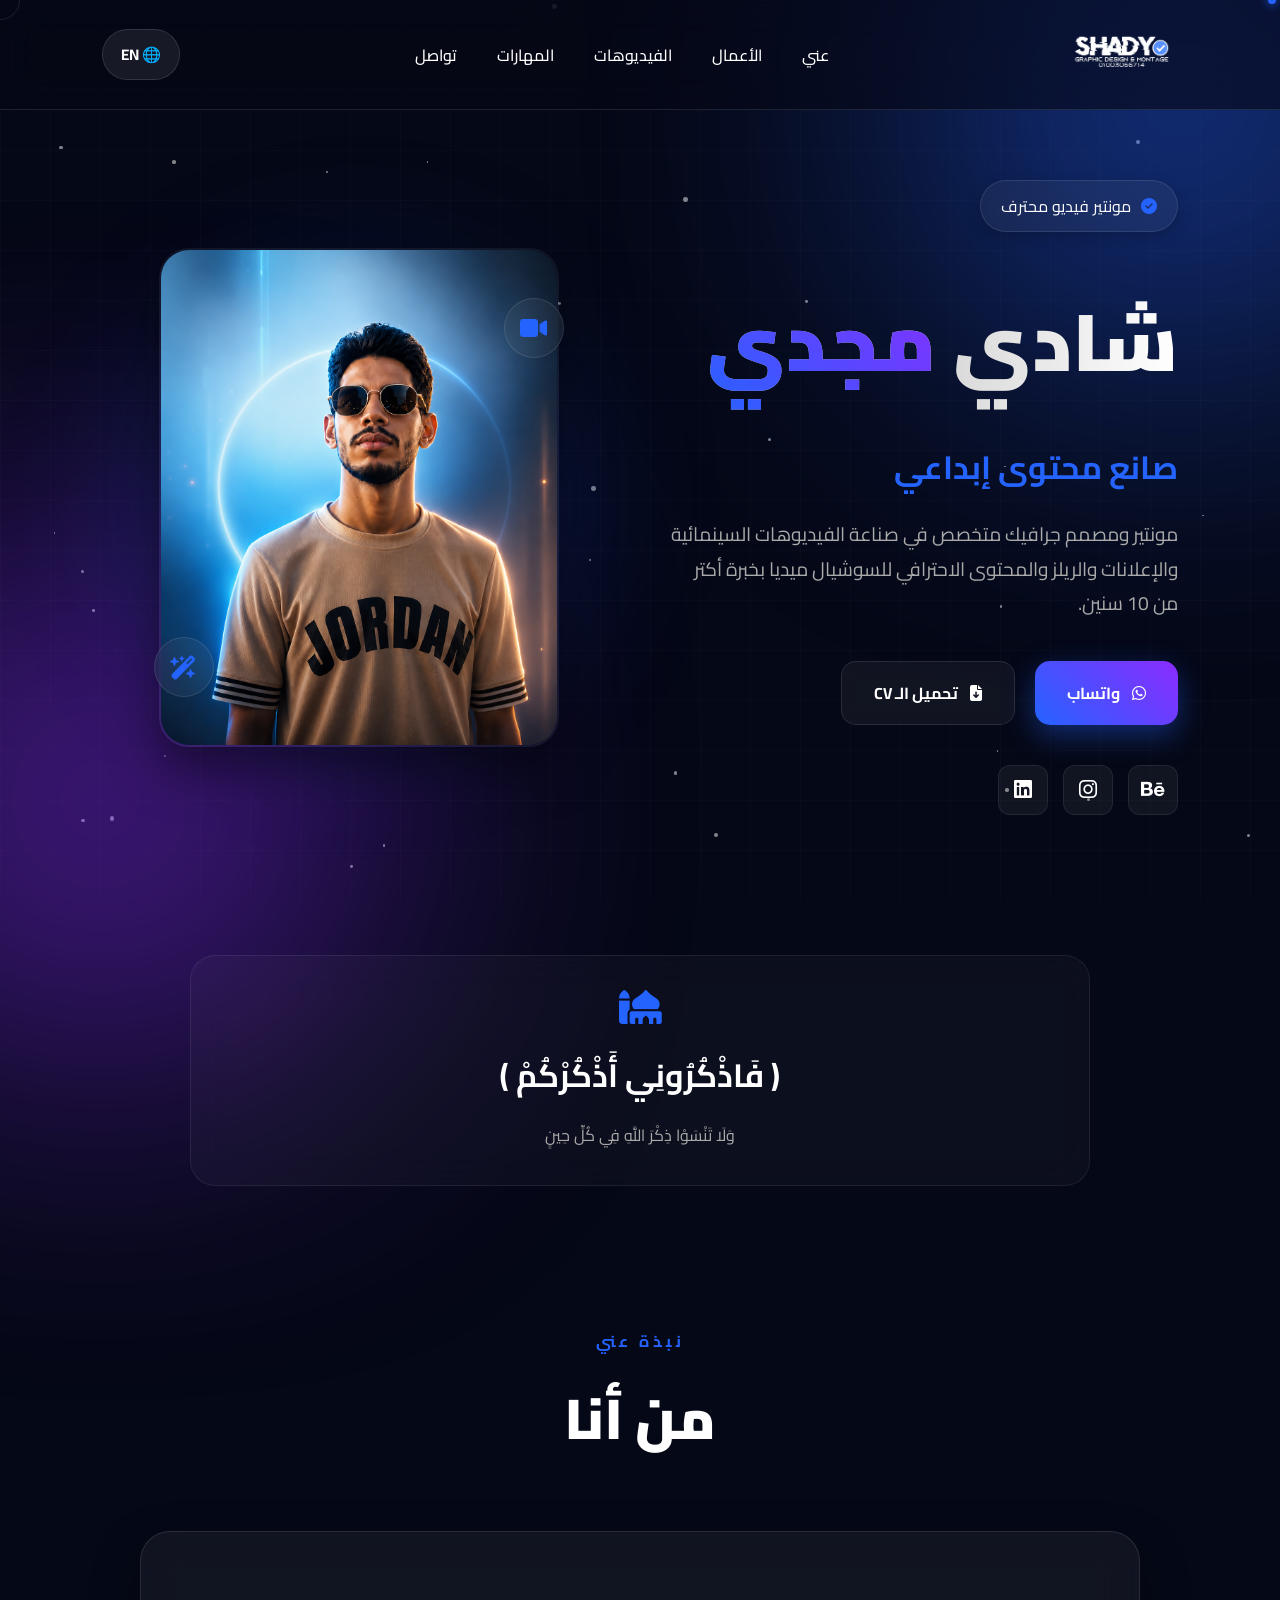
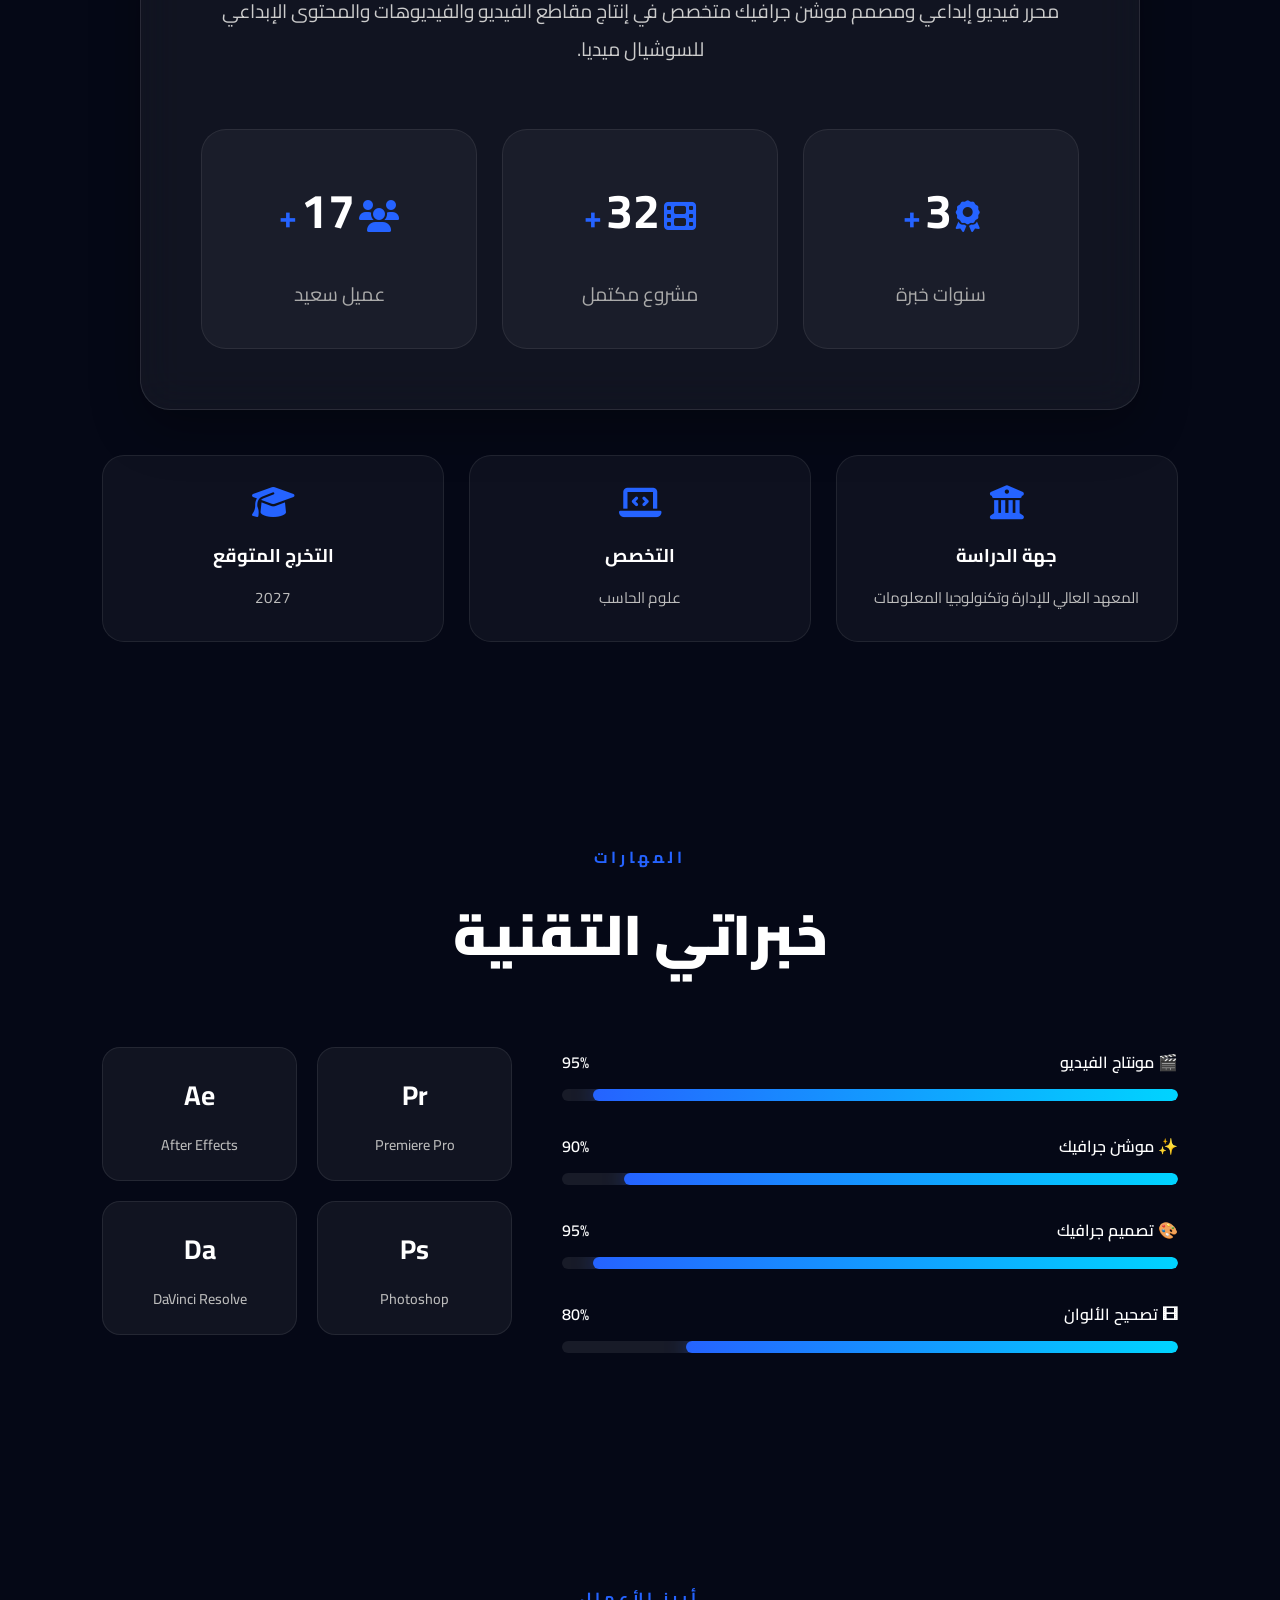
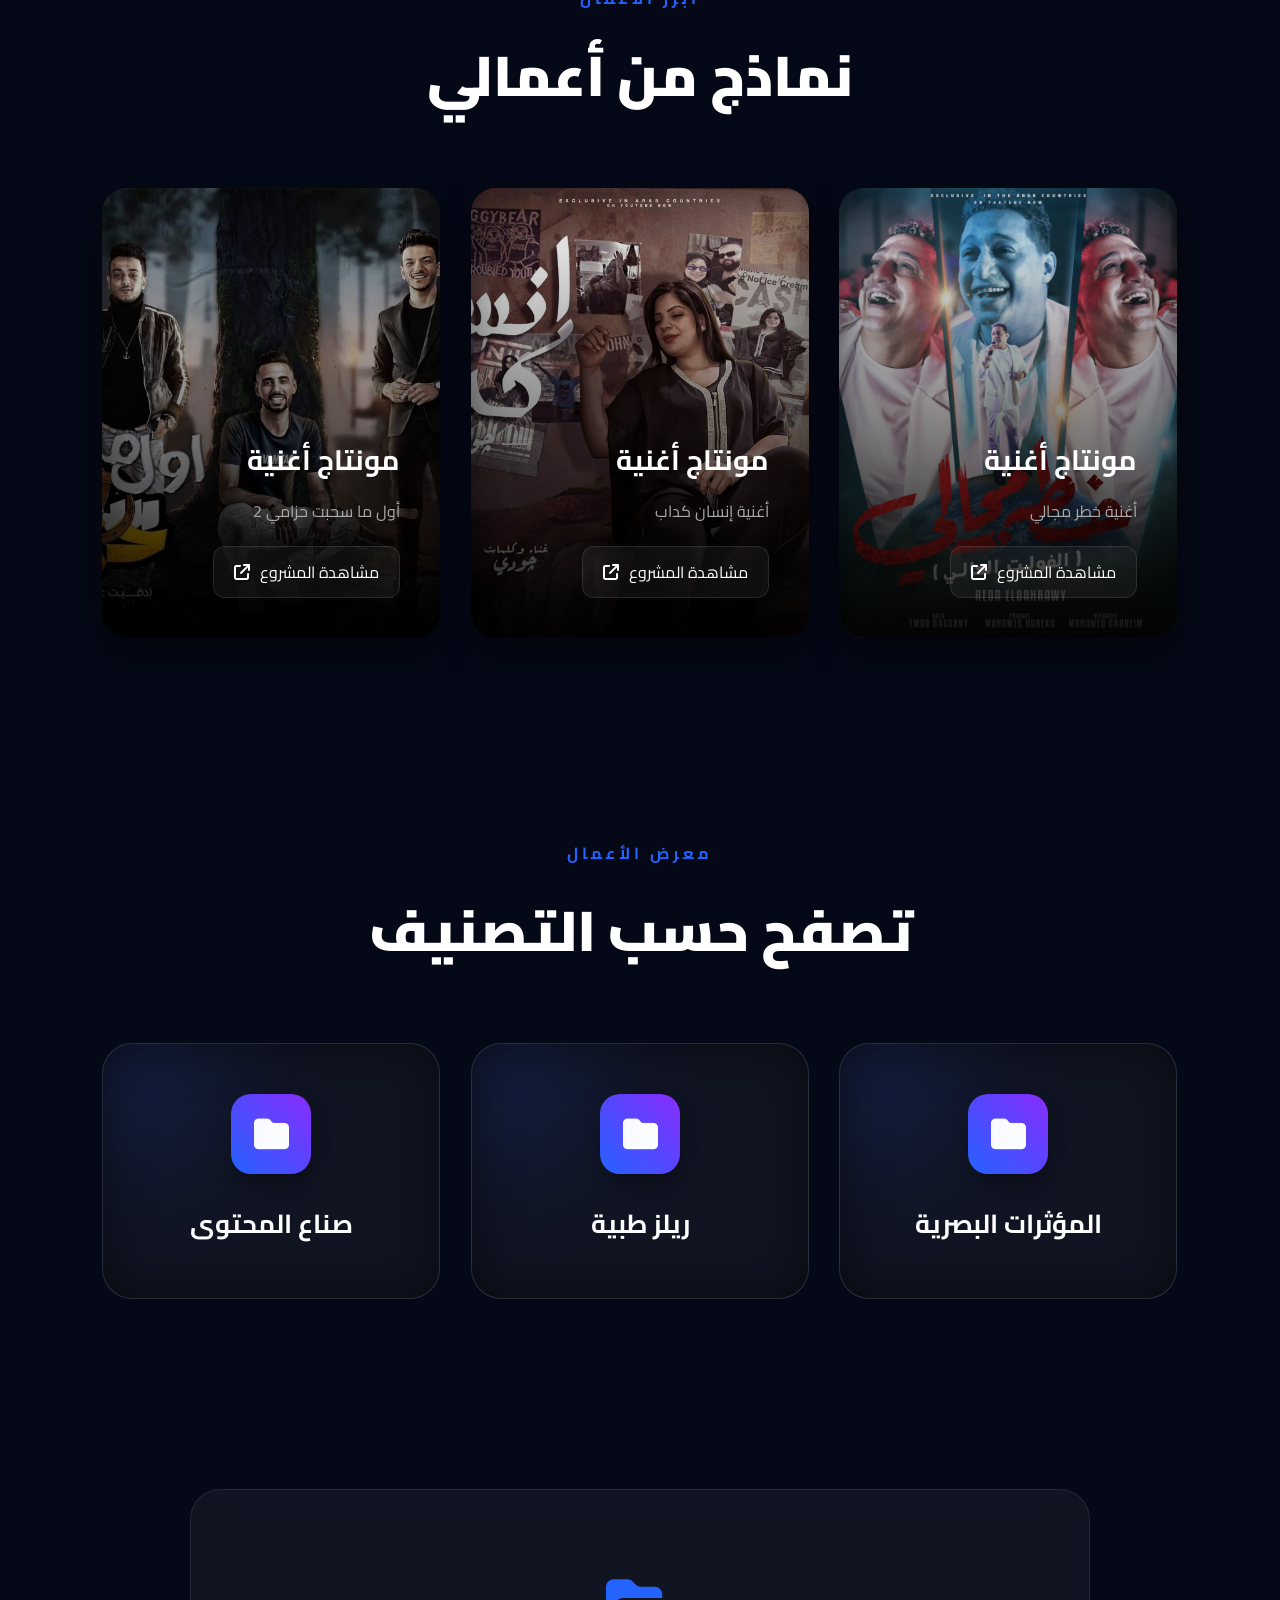
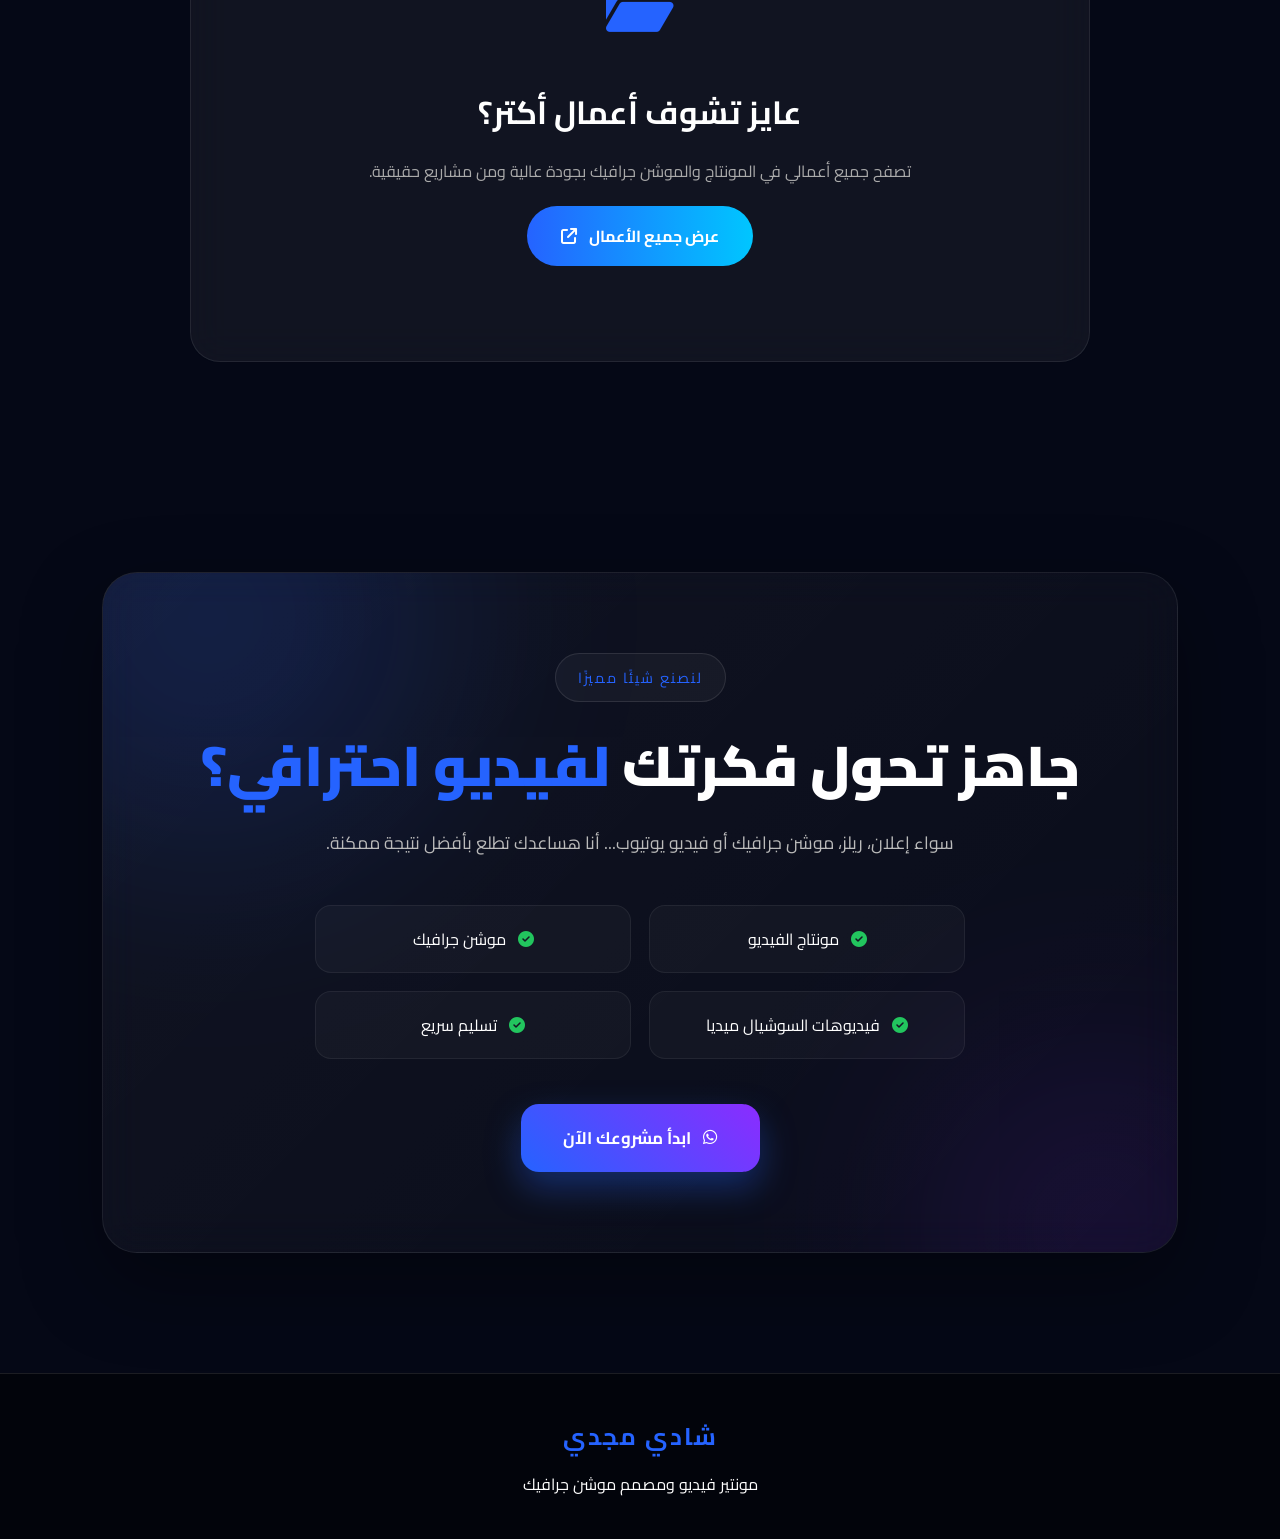
<file: index.html>
<!DOCTYPE html>
<html lang="ar" dir="rtl">
<head>
    <meta charset="UTF-8">
    <meta http-equiv="X-UA-Compatible" content="IE=edge">
<meta name="description" content="Professional Video Editor, Motion Graphics Designer and Creative Content Creator.">
<meta name="keywords" content="Video Editing, Motion Graphics, Premiere Pro, After Effects, Shady Magdy">
<meta name="author" content="Shady Magdy">
    <meta name="viewport" content="width=device-width, initial-scale=1.0">
    <title>Shady Magdy | Creative Editor</title>

  <!-- 👇 ده اللي بيخلي اللينك يظهر بصورة -->
  <meta property="og:title" content="Shady Magdy | Portfolio" />
  <meta property="og:description" content="Creative Video Editor & Motion Designer" />
  <meta property="og:image" content="https://shadymagdy222.github.io/portfolio/preview.jpg" />
  <meta property="og:url" content="https://shadymagdy222.github.io/portfolio/" />

    <!-- CSS -->
    <link rel="stylesheet" href="style.css">

    <!-- FONT AWESOME -->
    <link rel="stylesheet" href="https://cdnjs.cloudflare.com/ajax/libs/font-awesome/6.5.2/css/all.min.css"/>

    <!-- FONT -->
    <link rel="preconnect" href="https://fonts.googleapis.com">
    <link rel="preconnect" href="https://fonts.gstatic.com" crossorigin>
    <link href="https://fonts.googleapis.com/css2?family=Cairo:wght@300;400;500;600;700;800;900&display=swap" rel="stylesheet">
</head>
<body>

    <!-- AUDIO -->
    <audio id="introSound">
        <source src="intro.mp3" type="audio/mpeg">
    </audio>

    <!-- LOADER -->
    <div class="loader">
        <div class="loader-content">
            <img src="logo.png" alt="logo" class="loader-logo">
            <div class="loading-bar"></div>
        </div>
    </div>

    <!-- CURSOR -->
    <div class="cursor-dot"></div>
    <div class="cursor-outline"></div>

    <!-- BACKGROUND EFFECTS -->
    <div class="grid-bg"></div>
    <div id="particles-js"></div> <!-- 3D Floating Particles -->
    <div class="blur blur1"></div>
    <div class="blur blur2"></div>

    <!-- NAVBAR -->
    <nav>
        <a href="javascript:void(0)" class="logo" onclick="scrollToTop()">
        <img src="logo.png" alt="logo">
            </a>
        <div class="nav-links">
            <a href="#about" class="magnetic">عني</a>
            <a href="#portfolio" class="magnetic">الأعمال</a>
            <a href="#videos" class="magnetic">الفيديوهات</a>
            <a href="#skills" class="magnetic">المهارات</a>
            <a href="#contact" class="magnetic">تواصل</a>
        </div>

        <!-- Mobile Menu Toggle -->
        <div class="nav-actions">

    <a href="en.html" class="lang-btn">
        🌐 EN
    </a>

    <div class="menu-toggle">
        <i class="fa-solid fa-bars"></i>
    </div>

</div>
    </nav>

    <!-- HERO -->
    <section class="hero">
        <!-- LEFT -->
        <div class="hero-text reveal">
            <span class="hero-tag">
                <i class="fa-solid fa-circle-check"></i>
                مونتير فيديو محترف
            </span>
            <h1>
                شادي <span>مجدي</span>
            </h1>
            <h2 class="typing"></h2>
            <p>
                مونتير ومصمم جرافيك متخصص في صناعة الفيديوهات السينمائية والإعلانات والريلز والمحتوى الاحترافي للسوشيال ميديا بخبرة أكتر من 10 سنين.
            </p>
            <div class="hero-buttons">
                <a href="https://wa.me/201003066714" target="_blank" class="main-btn magnetic">
                    <i class="fa-brands fa-whatsapp"></i> واتساب
                </a>
                <a href="cv.pdf" target="_blank" class="glass-btn magnetic">
                    <i class="fa-solid fa-file-arrow-down"></i> تحميل الـ CV
                </a>
            </div>
            <!-- SOCIAL -->
            <div class="socials">
                <a href="https://www.behance.net/shadymagdy222003" target="_blank" class="magnetic"><i class="fa-brands fa-behance"></i></a>
                <a href="https://www.instagram.com/shadymagdy222/" target="_blank" class="magnetic"><i class="fa-brands fa-instagram"></i></a>
                <a href="https://www.linkedin.com/in/shadymagdy222003/" target="_blank" class="magnetic"><i class="fa-brands fa-linkedin"></i></a>
            </div>
        </div>

        <!-- RIGHT -->
        <div class="hero-image reveal">
            <img src="shady.png" alt="Shady">
            <div class="image-glow"></div>
            <!-- 3D Floating Elements -->
            <div class="floating-icon icon-1"><i class="fa-solid fa-video"></i></div>
            <div class="floating-icon icon-2"><i class="fa-solid fa-wand-magic-sparkles"></i></div>
        </div>
    </section>
  
    <!-- TASBEEH -->
    <!-- ISLAMIC QUOTE -->

<section class="quote-section">

    <div class="quote-card reveal">

        <i class="fa-solid fa-mosque"></i>

        <h3>
            ﴿ فَاذْكُرُونِي أَذْكُرْكُمْ ﴾
        </h3>

        <p>
            وَلَا تَنْسَوْا ذِكْرَ اللَّهِ فِي كُلِّ حِينٍ
        </p>

    </div>

</section>
    <!-- ABOUT -->
    <section class="about" id="about">
        <div class="section-head reveal">
            <span>نبذة عني</span>
            <h2>من أنا</h2>
        </div>
        <div class="about-box reveal box-3d">
            <p>
                
محرر فيديو إبداعي ومصمم موشن جرافيك متخصص في إنتاج مقاطع الفيديو والفيديوهات والمحتوى الإبداعي للسوشيال ميديا.
            </p>
            <div class="stats">
                

    <div class="stat reveal">

        <i class="fa-solid fa-award"></i>

        <h3 class="counter" data-target="10">0</h3>

        <span>+</span>

        <p>سنوات خبرة</p>

    </div>

    <div class="stat reveal">

        <i class="fa-solid fa-film"></i>

        <h3 class="counter" data-target="150">0</h3>

        <span>+</span>

        <p>مشروع مكتمل</p>

    </div>

    <div class="stat reveal">

        <i class="fa-solid fa-users"></i>

        <h3 class="counter" data-target="80">0</h3>

        <span>+</span>

        <p>عميل سعيد</p>
        

    </div>
    

</div>
        </div>
<div class="education-grid reveal">

    <div class="edu-card">
        <i class="fa-solid fa-building-columns"></i>
        <h3>جهة الدراسة</h3>
        <p>المعهد العالي للإدارة وتكنولوجيا المعلومات</p>
    </div>

    <div class="edu-card">
        <i class="fa-solid fa-laptop-code"></i>
        <h3>التخصص</h3>
        <p>علوم الحاسب</p>
    </div>

    <div class="edu-card">
        <i class="fa-solid fa-graduation-cap"></i>
        <h3>التخرج المتوقع</h3>
        <p>2027</p>
    </div>

</div>
        
    </section>


    <!-- SKILLS -->
    <section class="skills" id="skills">
        <div class="section-head reveal">
            <span>المهارات</span>
            <h2>خبراتي التقنية</h2>
        </div>
        <div class="skills-grid">
           <div class="skills-wrapper reveal">

    <!-- Left -->
    <div class="expertise">

        <div class="skill-item">

            <div class="skill-head">
                <span>🎬 مونتاج الفيديو</span>
                <span class="skill-number" data-target="95">0%</span>
            </div>

            <div class="progress">
                <div class="progress-fill" data-progress="95"></div>
            </div>

        </div>

        <div class="skill-item">

            <div class="skill-head">
                <span>✨ موشن جرافيك</span>
                <span class="skill-number" data-target="90">0%</span>
            </div>

            <div class="progress">
                <div class="progress-fill" style="--width:90%"></div>
            </div>

        </div>

        <div class="skill-item">

            <div class="skill-head">
                <span>🎨 تصميم جرافيك</span>
                <span class="skill-number" data-target="95">0%</span>
            </div>

            <div class="progress">
                <div class="progress-fill" style="--width:95%"></div>
            </div>

        </div>

        <div class="skill-item">

            <div class="skill-head">
                <span>🎞 تصحيح الألوان</span>
                <span class="skill-number" data-target="80">0%</span>
            </div>

            <div class="progress">
                <div class="progress-fill" style="--width:80%"></div>
            </div>

        </div>

    </div>

    <!-- Right -->

    <div class="software-grid">

        <div class="software-card">Pr <span>Premiere Pro</span></div>

        <div class="software-card">Ae <span>After Effects</span></div>

        <div class="software-card">Ps <span>Photoshop</span></div>

        <div class="software-card">Da <span>DaVinci Resolve</span></div>

    </div>

</div>
    </section>

    <!-- PORTFOLIO -->
    <section class="portfolio" id="portfolio">
        <div class="section-head reveal">
            <span>أبرز الأعمال</span>
            <h2>نماذج من أعمالي</h2>
        </div>
        <div class="portfolio-grid">
            <!-- CARD 1 -->
            <div class="portfolio-card reveal tilt-card" onclick="openProject('https://www.youtube.com/watch?v=jfX-ZgX3OZI')">
                <img src="خطر مجالي.jpg" alt="work">
                <div class="overlay">
                    <div class="overlay-content">
                        <h3>مونتاج أغنية</h3>
                        <p>أغنية خطر مجالي</p>
                        <div class="view-btn">مشاهدة المشروع <i class="fa-solid fa-arrow-up-right-from-square"></i></div>
                    </div>
                </div>
            </div>
            <!-- CARD 2 -->
            <div class="portfolio-card reveal tilt-card" onclick="openProject('https://www.youtube.com/watch?v=7Pe4hD36bJY')">
                <img src="انسان كداب.jpg" alt="work">
                <div class="overlay">
                    <div class="overlay-content">
                        <h3>مونتاج أغنية</h3>
                        <p>أغنية إنسان كداب</p>
                        <div class="view-btn">مشاهدة المشروع <i class="fa-solid fa-arrow-up-right-from-square"></i></div>
                    </div>
                </div>
            </div>
            <!-- CARD 3 -->
            <div class="portfolio-card reveal tilt-card" onclick="openProject('https://www.youtube.com/watch?v=O1tbY0Ht7Vg')">
                <img src="اول ما سحبت حزامي.jpg" alt="work">
                <div class="overlay">
                    <div class="overlay-content">
                        <h3>مونتاج أغنية</h3>
                        <p>أول ما سحبت حزامي 2</p>
                        <div class="view-btn">مشاهدة المشروع <i class="fa-solid fa-arrow-up-right-from-square"></i></div>
                    </div>
                </div>
            </div>
        </div>
    </section>

    <!-- VIDEO FOLDERS -->
    <section class="folders-section" id="videos">
        <div class="section-head reveal">
            <span>معرض الأعمال</span>
            <h2>تصفح حسب التصنيف</h2>
        </div>
        <div class="folders-grid">
            <a href="VisualFX.html" target="_blank" class="folder-card reveal tilt-card">
                <div class="folder-icon"><i class="fa-solid fa-folder"></i></div>
                <h3>المؤثرات البصرية</h3>
            </a>
            <a href="Medical.html" target="_blank" class="folder-card reveal tilt-card">
                <div class="folder-icon"><i class="fa-solid fa-folder"></i></div>
                <h3>ريلز طبية</h3>
            </a>
            <a href="Content Creators.html" target="_blank" class="folder-card reveal tilt-card">
                <div class="folder-icon"><i class="fa-solid fa-folder"></i></div>
                <h3>صناع المحتوى</h3>
            </a>
        </div>
    </section>

    <section class="portfolio-drive reveal">

    <div class="drive-box">

        <div class="drive-icon">
            <i class="fa-solid fa-folder-open"></i>
        </div>

        <h2>عايز تشوف أعمال أكتر؟</h2>

        <p>
            تصفح جميع أعمالي في المونتاج والموشن جرافيك بجودة عالية ومن مشاريع حقيقية.

        <a href="https://drive.google.com/drive/u/0/folders/1rAPfFu5Oa6Apwdiz8BED5EP6wfSd0ves"
           target="_blank"
           class="drive-btn magnetic">

            عرض جميع الأعمال
            <i class="fa-solid fa-arrow-up-right-from-square"></i>

        </a>

    </div>

</section>

    <!-- CONTACT CTA -->
<section class="cta-section" id="contact">

    <div class="cta-card reveal">

        <div class="cta-content">

            <span class="cta-tag">
                لنصنع شيئًا مميزًا
            </span>

            <h2>
                جاهز تحول فكرتك
                <span>لفيديو احترافي؟</span>
            </h2>

            <p>
                سواء إعلان، ريلز، موشن جرافيك أو فيديو يوتيوب...
                أنا هساعدك تطلع بأفضل نتيجة ممكنة.
            </p>

            <div class="cta-features">

                <div>
                    <i class="fa-solid fa-circle-check"></i>
                    مونتاج الفيديو
                </div>

                <div>
                    <i class="fa-solid fa-circle-check"></i>
                    موشن جرافيك
                </div>

                <div>
                    <i class="fa-solid fa-circle-check"></i>
                    فيديوهات السوشيال ميديا
                </div>

                <div>
                    <i class="fa-solid fa-circle-check"></i>
                    تسليم سريع
                </div>

            </div>

            <a href="https://wa.me/201003066714"
               target="_blank"
               class="cta-btn magnetic">

                <i class="fa-brands fa-whatsapp"></i>

                ابدأ مشروعك الآن

            </a>

        </div>

    </div>

</section>
    <!-- FOOTER -->
    <footer>
        <h3>شادي مجدي</h3>
        <p>مونتير فيديو ومصمم موشن جرافيك</p>
    </footer>

    <!-- JS -->
    <script src="script.js"></script>
</body>
</html>
</file>
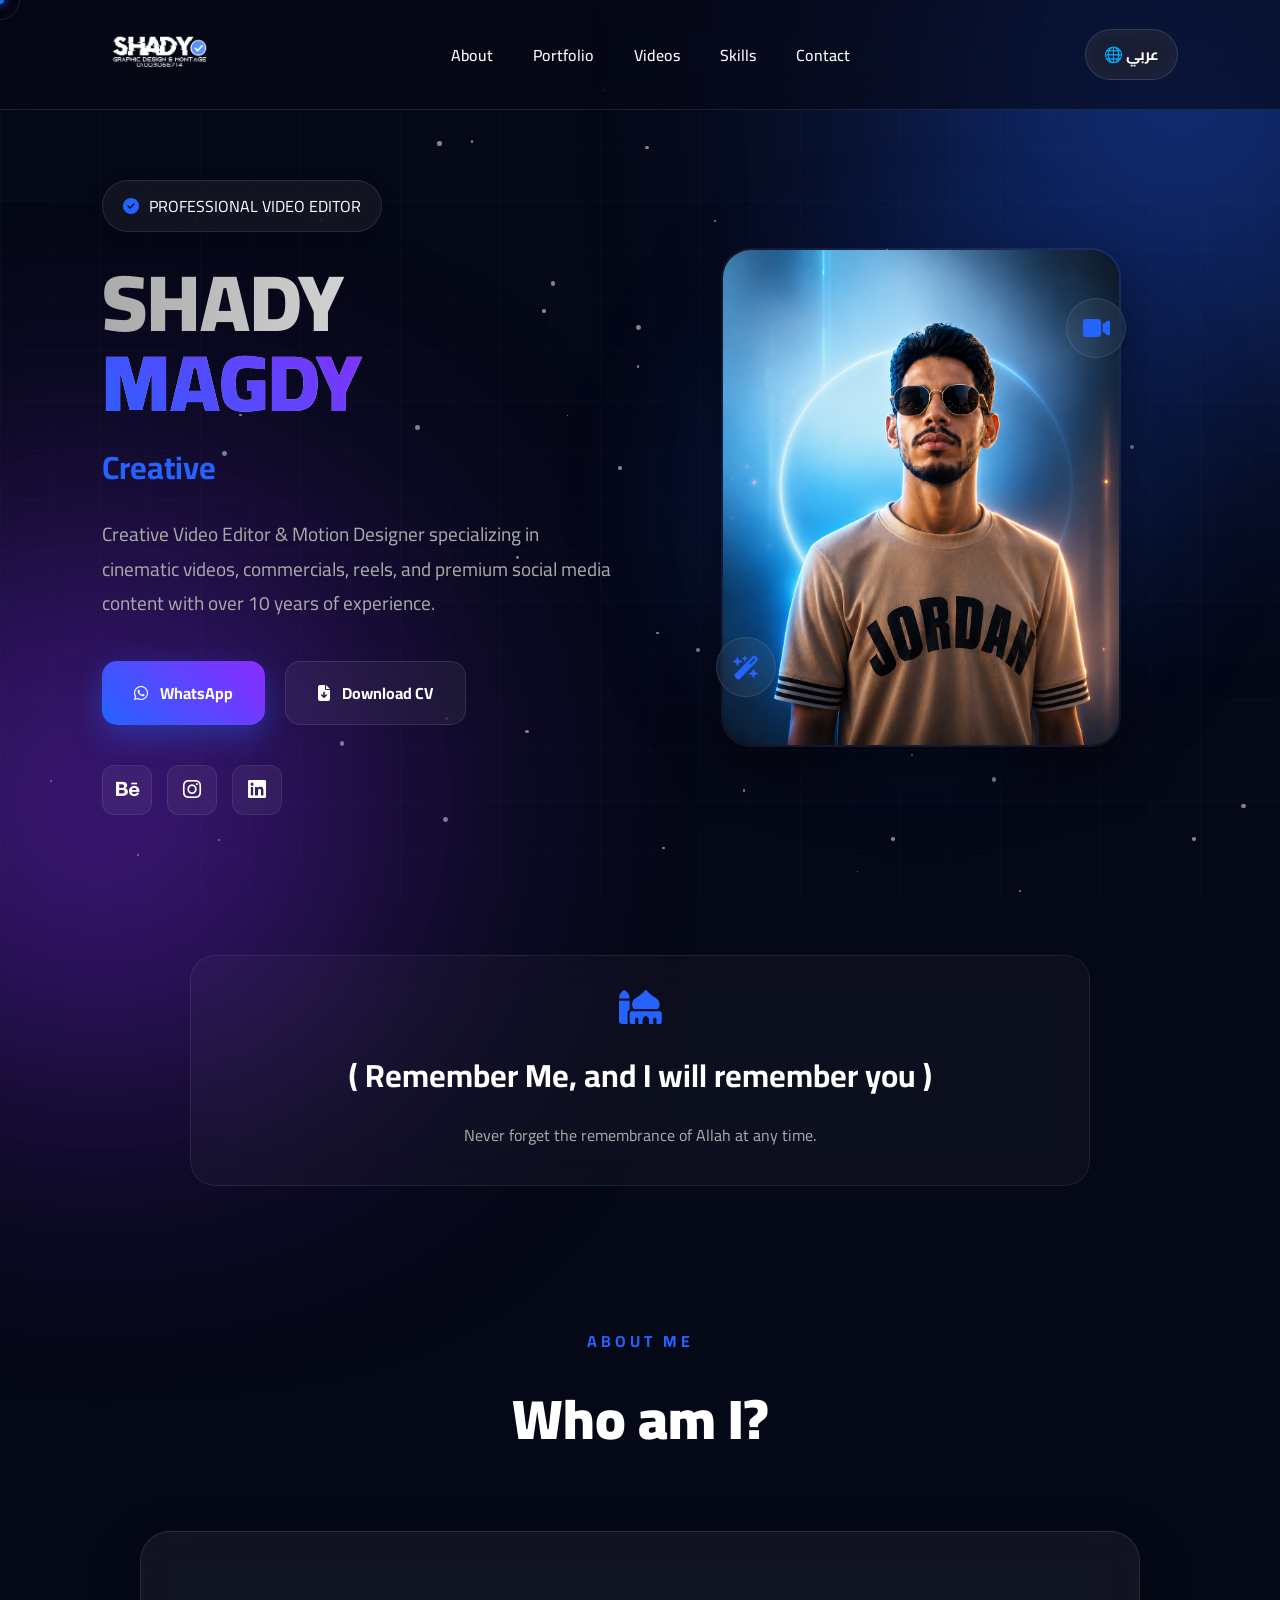
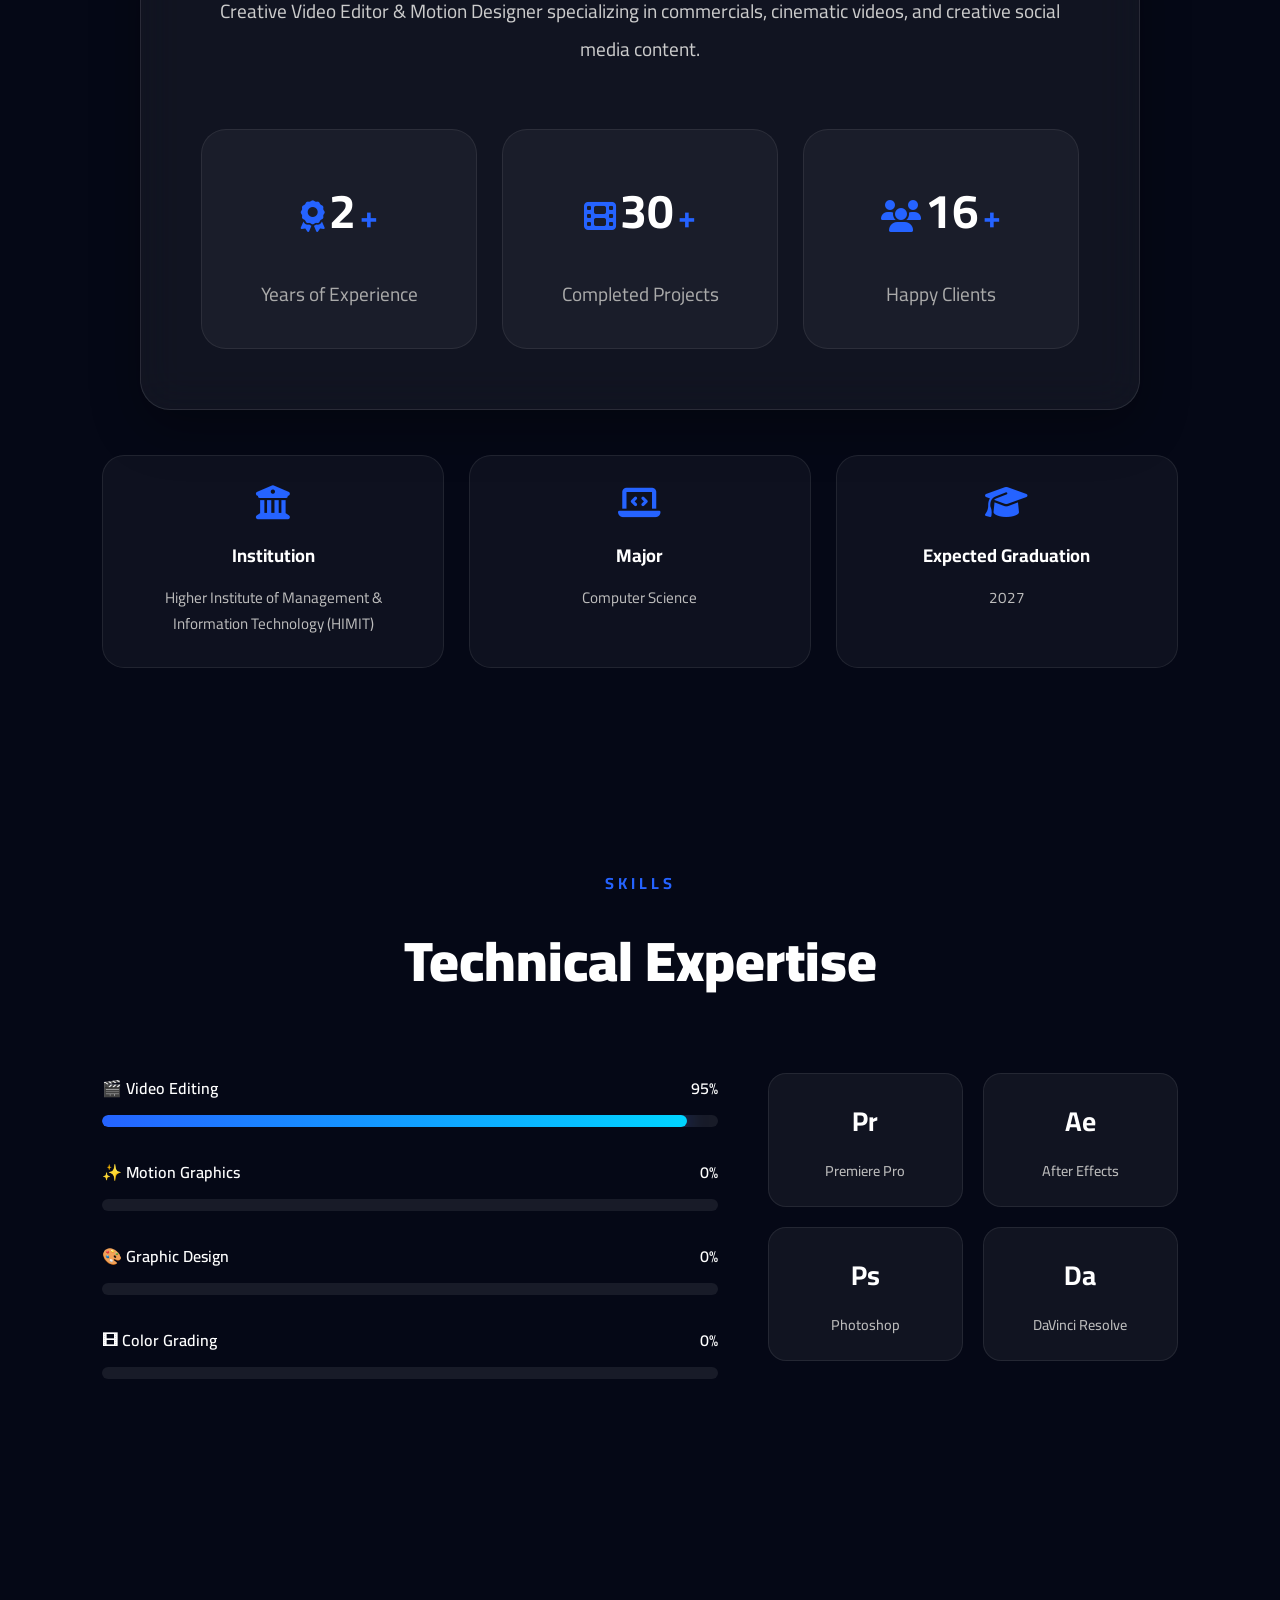
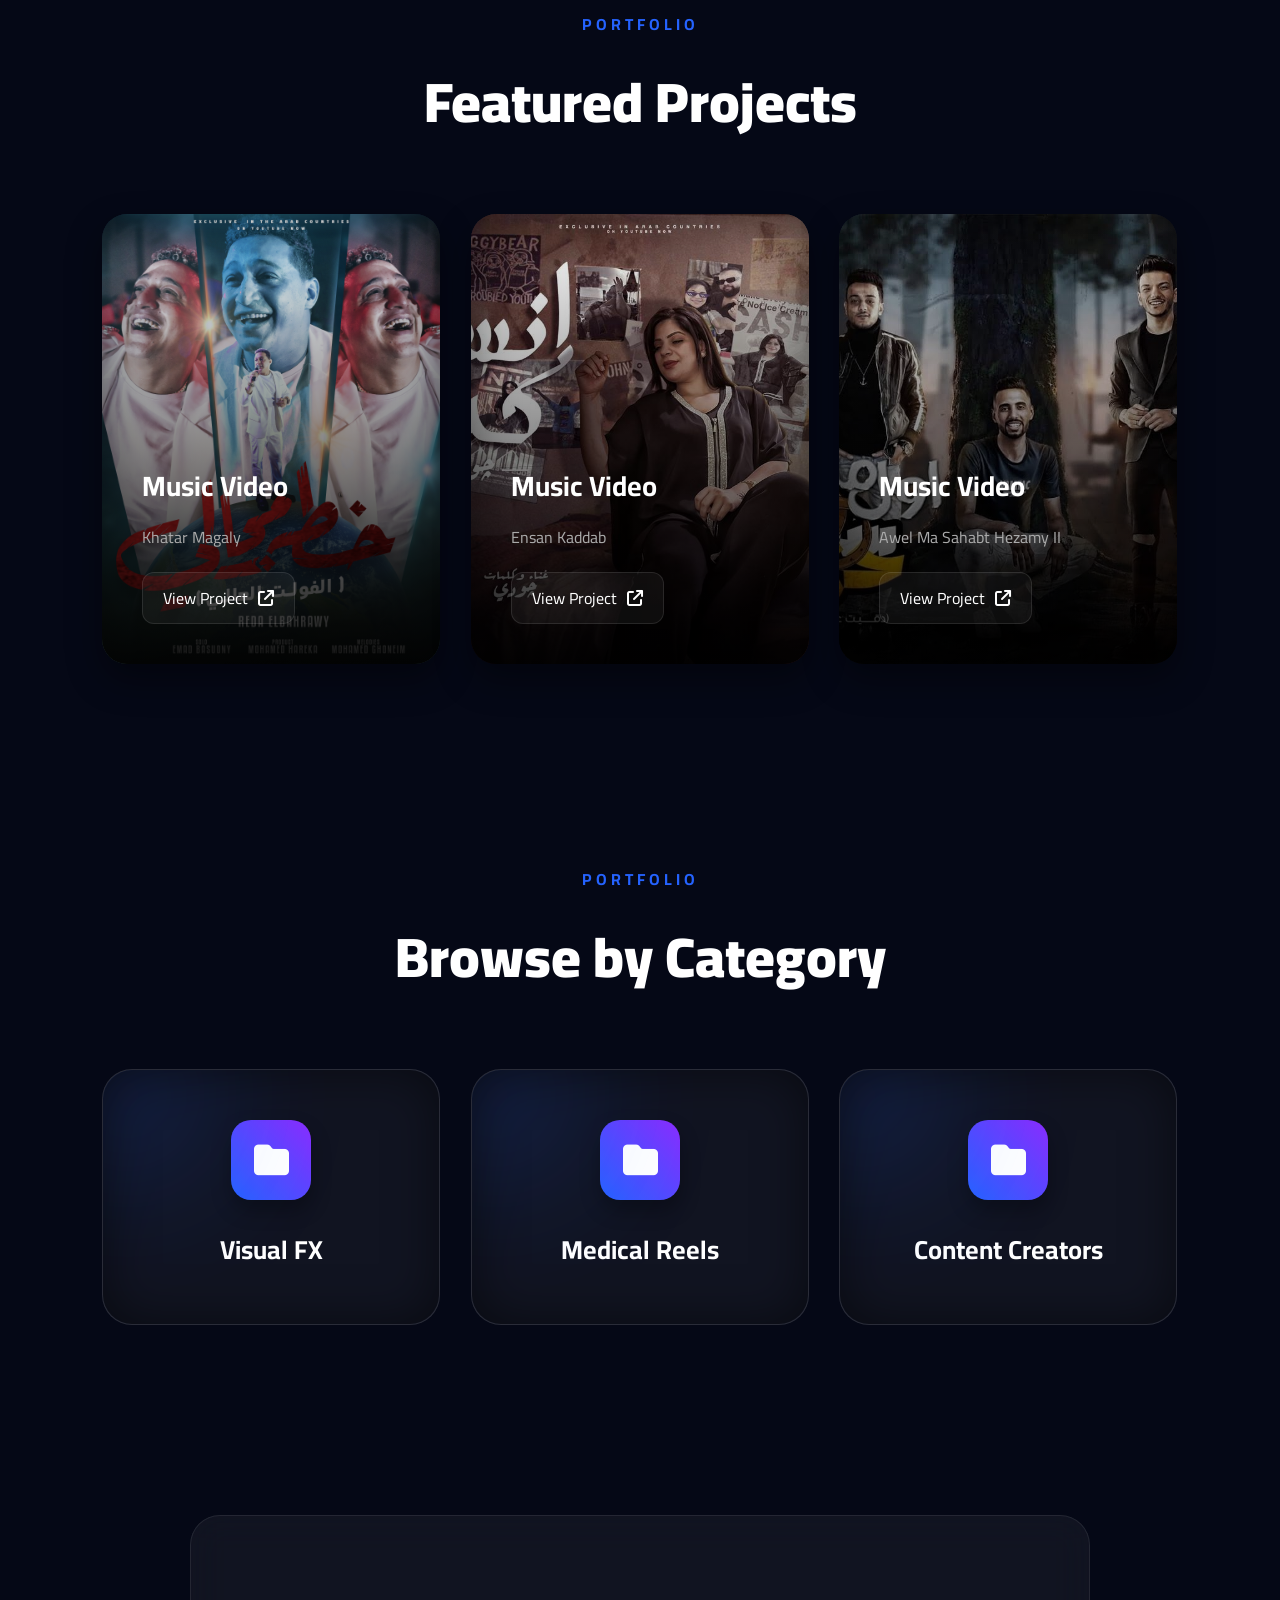
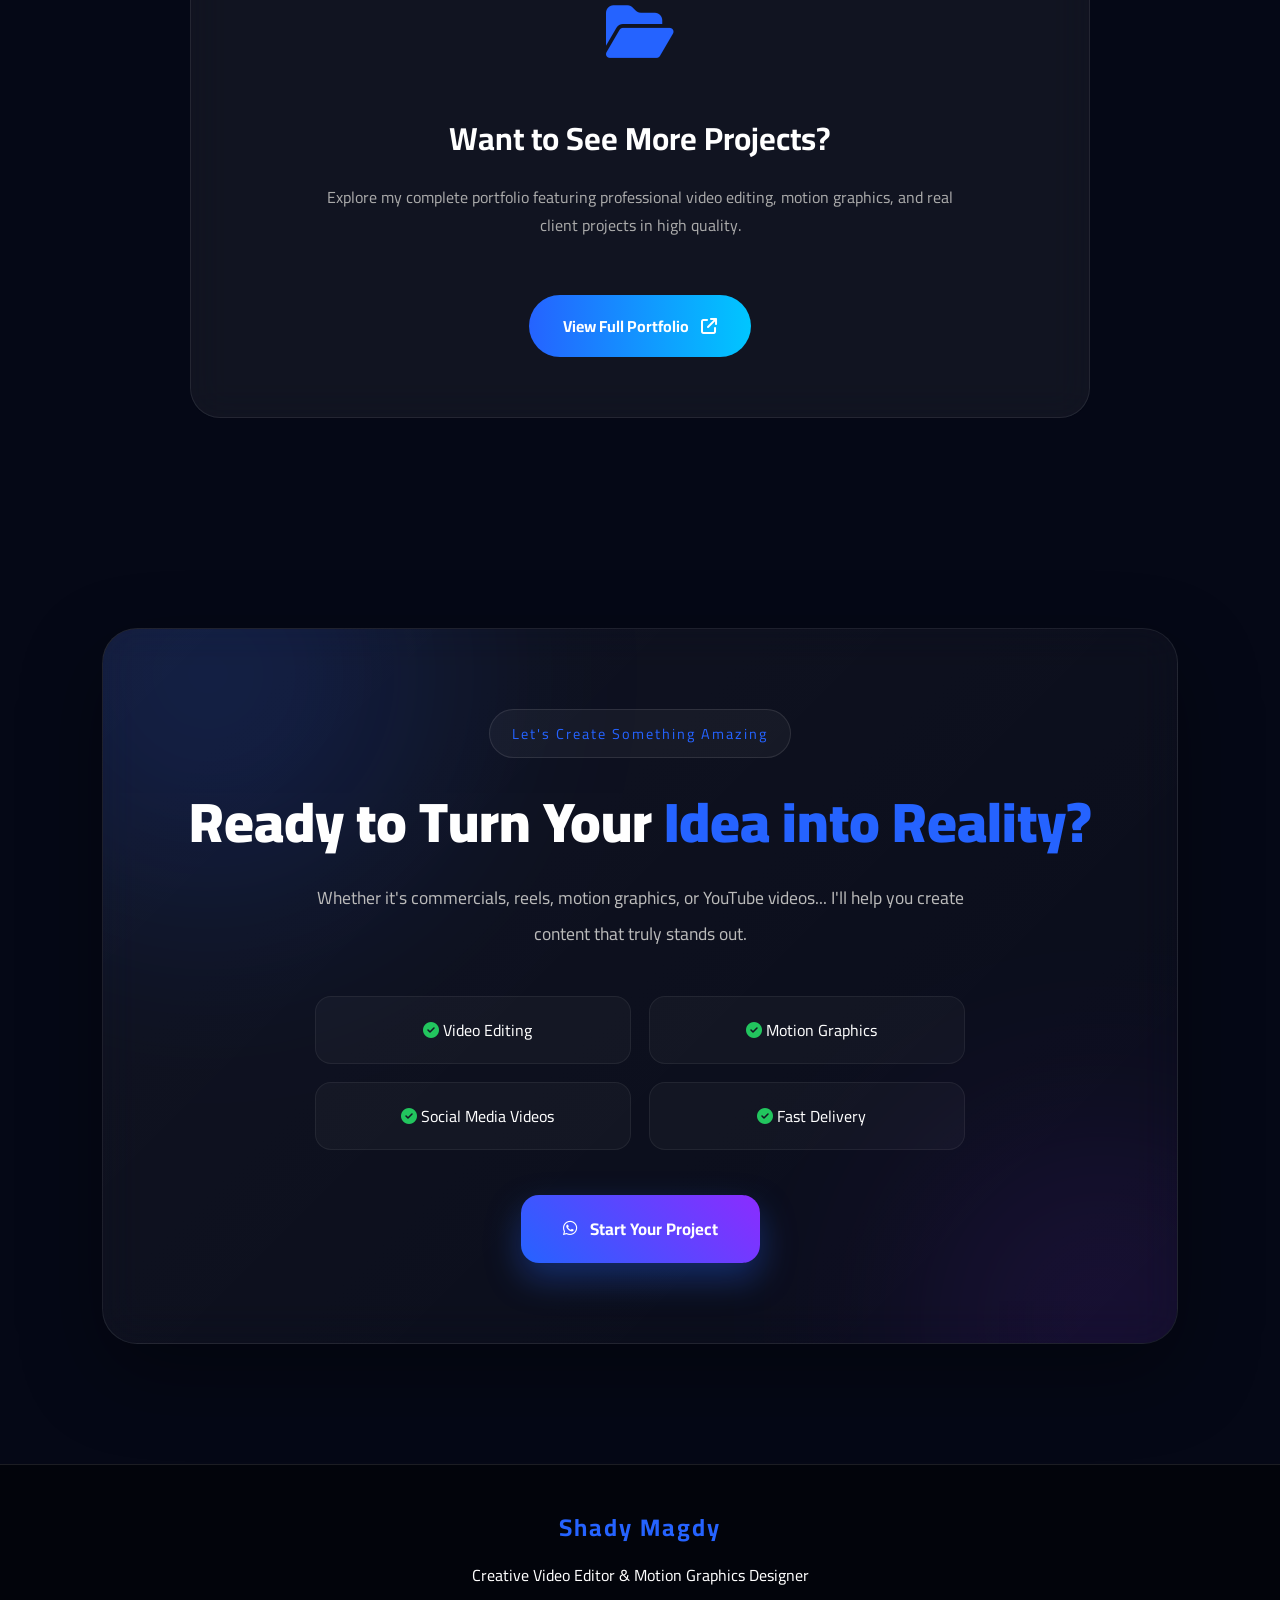
<file: en.html>
<!DOCTYPE html>
<html lang="en" dir="ltr">
<head>
    <meta charset="UTF-8">
    <meta name="viewport" content="width=device-width, initial-scale=1.0">
    <title>Shady Magdy | Creative Editor</title>

  <!-- 👇 ده اللي بيخلي اللينك يظهر بصورة -->
  <meta property="og:title" content="Shady Magdy | Portfolio" />
  <meta property="og:description" content="Creative Video Editor & Motion Designer" />
  <meta property="og:image" content="https://shadymagdy222.github.io/portfolio/preview.jpg" />
  <meta property="og:url" content="https://shadymagdy222.github.io/portfolio/" />

    <!-- CSS -->
    <link rel="stylesheet" href="style-en.css">

    <!-- FONT AWESOME -->
    <link rel="stylesheet" href="https://cdnjs.cloudflare.com/ajax/libs/font-awesome/6.5.2/css/all.min.css"/>

    <!-- FONT -->
    <link rel="preconnect" href="https://fonts.googleapis.com">
    <link rel="preconnect" href="https://fonts.gstatic.com" crossorigin>
    <link href="https://fonts.googleapis.com/css2?family=Cairo:wght@300;400;500;600;700;800;900&display=swap" rel="stylesheet">
</head>
<body>

    <!-- AUDIO -->
    <audio id="introSound">
        <source src="intro.mp3" type="audio/mpeg">
    </audio>

    <!-- LOADER -->
    <div class="loader">
        <div class="loader-content">
            <img src="logo.png" alt="logo" class="loader-logo">
            <div class="loading-bar"></div>
        </div>
    </div>

    <!-- CURSOR -->
    <div class="cursor-dot"></div>
    <div class="cursor-outline"></div>

    <!-- BACKGROUND EFFECTS -->
    <div class="grid-bg"></div>
    <div id="particles-js"></div> <!-- 3D Floating Particles -->
    <div class="blur blur1"></div>
    <div class="blur blur2"></div>

    <!-- NAVBAR -->
    <nav>
        <a href="javascript:void(0)" class="logo" onclick="scrollToTop()">
        <img src="logo.png" alt="logo">
            </a>
        <div class="nav-links">
            <a href="#about" class="magnetic">About</a>
            <a href="#portfolio" class="magnetic">Portfolio</a>
            <a href="#videos" class="magnetic">Videos</a>
            <a href="#skills" class="magnetic">Skills</a>
            <a href="#contact" class="magnetic">Contact</a>
        </div>

        <!-- Mobile Menu Toggle -->
        <div class="nav-actions">

    <a href="index.html" class="lang-btn">
        🌐 عربي
    </a>

    <div class="menu-toggle">
        <i class="fa-solid fa-bars"></i>
    </div>

</div>
    </nav>

    <!-- HERO -->
    <section class="hero">
        <!-- LEFT -->
        <div class="hero-text reveal">
            <span class="hero-tag">
                <i class="fa-solid fa-circle-check"></i>
                PROFESSIONAL VIDEO EDITOR
            </span>
            <h1>
               SHADY <span>MAGDY</span>
            </h1>
            <h2 class="typing"></h2>
            <p>
                Creative Video Editor & Motion Designer specializing in cinematic videos, commercials, reels, and premium social media content with over 10 years of experience.
                </p>
            <div class="hero-buttons">
                <a href="https://wa.me/201003066714" target="_blank" class="main-btn magnetic">
                    <i class="fa-brands fa-whatsapp"></i> WhatsApp
                </a>
                <a href="cv.pdf" target="_blank" class="glass-btn magnetic">
                    <i class="fa-solid fa-file-arrow-down"></i> Download CV
                </a>
            </div>
            <!-- SOCIAL -->
            <div class="socials">
                <a href="https://www.behance.net/shadymagdy222003" target="_blank" class="magnetic"><i class="fa-brands fa-behance"></i></a>
                <a href="https://www.instagram.com/shadymagdy222/" target="_blank" class="magnetic"><i class="fa-brands fa-instagram"></i></a>
                <a href="https://www.linkedin.com/in/shadymagdy222003/" target="_blank" class="magnetic"><i class="fa-brands fa-linkedin"></i></a>
            </div>
        </div>

        <!-- RIGHT -->
        <div class="hero-image reveal">
            <img src="shady.png" alt="Shady">
            <div class="image-glow"></div>
            <!-- 3D Floating Elements -->
            <div class="floating-icon icon-1"><i class="fa-solid fa-video"></i></div>
            <div class="floating-icon icon-2"><i class="fa-solid fa-wand-magic-sparkles"></i></div>
        </div>
    </section>
  
    <!-- TASBEEH -->
    <!-- ISLAMIC QUOTE -->

<section class="quote-section">

    <div class="quote-card reveal">

        <i class="fa-solid fa-mosque"></i>

        <h3>
            ﴾ Remember Me, and I will remember you ﴿
        </h3>

        <p>
           Never forget the remembrance of Allah at any time.
        </p>

    </div>

</section>
    <!-- ABOUT -->
    <section class="about" id="about">
        <div class="section-head reveal">
            <span>About Me</span>
            <h2>Who am I?</h2>
        </div>
        <div class="about-box reveal box-3d">
            <p>
            Creative Video Editor & Motion Designer specializing in commercials, cinematic videos, and creative social media content.
            </p>
            <div class="stats">
                

    <div class="stat reveal">

        <i class="fa-solid fa-award"></i>

        <h3 class="counter" data-target="10">0</h3>

        <span>+</span>

        <p>Years of Experience</p>

    </div>

    <div class="stat reveal">

        <i class="fa-solid fa-film"></i>

        <h3 class="counter" data-target="150">0</h3>

        <span>+</span>

        <p>Completed Projects</p>

    </div>

    <div class="stat reveal">

        <i class="fa-solid fa-users"></i>

        <h3 class="counter" data-target="80">0</h3>

        <span>+</span>

        <p>Happy Clients</p>
        

    </div>
    

</div>
        </div>
<div class="education-grid reveal">

    <div class="edu-card">
        <i class="fa-solid fa-building-columns"></i>
        <h3>Institution</h3>
        <p>Higher Institute of Management & Information Technology (HIMIT)</p>
    </div>

    <div class="edu-card">
        <i class="fa-solid fa-laptop-code"></i>
        <h3>Major</h3>
        <p>Computer Science</p>
    </div>

    <div class="edu-card">
        <i class="fa-solid fa-graduation-cap"></i>
        <h3>Expected Graduation</h3>
        <p>2027</p>
    </div>

</div>
        
    </section>


    <!-- SKILLS -->
    <section class="skills" id="skills">
        <div class="section-head reveal">
            <span>SKILLS</span>
        <h2>Technical Expertise</h2>
        </div>
        <div class="skills-grid">
           <div class="skills-wrapper reveal">

    <!-- Left -->
    <div class="expertise">

        <div class="skill-item">

            <div class="skill-head">
                <span>🎬 Video Editing</span>
                <span class="skill-number" data-target="95">0%</span>
            </div>

            <div class="progress">
                <div class="progress-fill" data-progress="95"></div>
            </div>

        </div>

        <div class="skill-item">

            <div class="skill-head">
                <span>✨ Motion Graphics</span>
                <span class="skill-number" data-target="90">0%</span>
            </div>

            <div class="progress">
                <div class="progress-fill" style="--width:90%"></div>
            </div>

        </div>

        <div class="skill-item">

            <div class="skill-head">
                <span>🎨 Graphic Design</span>
                <span class="skill-number" data-target="95">0%</span>
            </div>

            <div class="progress">
                <div class="progress-fill" style="--width:95%"></div>
            </div>

        </div>

        <div class="skill-item">

            <div class="skill-head">
                <span>🎞 Color Grading</span>
                <span class="skill-number" data-target="80">0%</span>
            </div>

            <div class="progress">
                <div class="progress-fill" style="--width:80%"></div>
            </div>

        </div>

    </div>

    <!-- Right -->

    <div class="software-grid">

        <div class="software-card">Pr <span>Premiere Pro</span></div>

        <div class="software-card">Ae <span>After Effects</span></div>

        <div class="software-card">Ps <span>Photoshop</span></div>

        <div class="software-card">Da <span>DaVinci Resolve</span></div>

    </div>

</div>
    </section>

    <!-- PORTFOLIO -->
    <section class="portfolio" id="portfolio">
        <div class="section-head reveal">
            <span>PORTFOLIO</span>
        <h2>Featured Projects</h2>
        </div>
        <div class="portfolio-grid">
            <!-- CARD 1 -->
            <div class="portfolio-card reveal tilt-card" onclick="openProject('https://www.youtube.com/watch?v=jfX-ZgX3OZI')">
                <img src="خطر مجالي.jpg" alt="work">
                <div class="overlay">
                    <div class="overlay-content">
                    <h3>Music Video</h3>
                    <p>Khatar Magaly</p>
                        <div class="view-btn">View Project <i class="fa-solid fa-arrow-up-right-from-square"></i></div>
                    </div>
                </div>
            </div>
            <!-- CARD 2 -->
            <div class="portfolio-card reveal tilt-card" onclick="openProject('https://www.youtube.com/watch?v=7Pe4hD36bJY')">
                <img src="انسان كداب.jpg" alt="work">
                <div class="overlay">
                    <div class="overlay-content">
                        <h3>Music Video</h3>
                        <p>Ensan Kaddab</p>
                        <div class="view-btn">View Project <i class="fa-solid fa-arrow-up-right-from-square"></i></div>
                    </div>
                </div>
            </div>
            <!-- CARD 3 -->
            <div class="portfolio-card reveal tilt-card" onclick="openProject('https://www.youtube.com/watch?v=O1tbY0Ht7Vg')">
                <img src="اول ما سحبت حزامي.jpg" alt="work">
                <div class="overlay">
                    <div class="overlay-content">
                        <h3>Music Video</h3>
                        <p>Awel Ma Sahabt Hezamy II</p>
                        <div class="view-btn">View Project <i class="fa-solid fa-arrow-up-right-from-square"></i></div>
                    </div>
                </div>
            </div>
        </div>
    </section>

    <!-- VIDEO FOLDERS -->
    <section class="folders-section" id="videos">
        <div class="section-head reveal">
            <span>PORTFOLIO</span>
             <h2>Browse by Category</h2>

        </div>
        <div class="folders-grid">
            <a href="VisualFX.html" target="_blank" class="folder-card reveal tilt-card">
                <div class="folder-icon"><i class="fa-solid fa-folder"></i></div>
                <h3>Visual FX</h3>
            </a>
            <a href="Medical.html" target="_blank" class="folder-card reveal tilt-card">
                <div class="folder-icon"><i class="fa-solid fa-folder"></i></div>
                 <h3>Medical Reels</h3>
            </a>
            <a href="Content Creators.html" target="_blank" class="folder-card reveal tilt-card">
                <div class="folder-icon"><i class="fa-solid fa-folder"></i></div>
                 <h3>Content Creators</h3>
            </a>
        </div>
    </section>

    <section class="portfolio-drive reveal">

    <div class="drive-box">

        <div class="drive-icon">
            <i class="fa-solid fa-folder-open"></i>
        </div>

        <h2>Want to See More Projects?</h2>

        <p>
            Explore my complete portfolio featuring professional video editing,
            motion graphics, and real client projects in high quality.
        </p>

        <a href="https://drive.google.com/drive/u/0/folders/1rAPfFu5Oa6Apwdiz8BED5EP6wfSd0ves"
           target="_blank"
           class="drive-btn magnetic">

           View Full Portfolio
            <i class="fa-solid fa-arrow-up-right-from-square"></i>

        </a>

    </div>

</section>

    <!-- CONTACT CTA -->
<section class="cta-section" id="contact">

    <div class="cta-card reveal">

        <div class="cta-content">

            <span class="cta-tag">
               Let's Create Something Amazing
            </span>

            <h2>
               Ready to Turn Your
                <span>Idea into Reality?</span>
            </h2>

            <p>

                Whether it's commercials, reels, motion graphics,
                or YouTube videos...
                I'll help you create content that truly stands out.

            </p>

            <div class="cta-features">

                <div>
                    <i class="fa-solid fa-circle-check"></i>
                   Video Editing
                </div>

                <div>
                    <i class="fa-solid fa-circle-check"></i>
                    Motion Graphics
                </div>

                <div>
                    <i class="fa-solid fa-circle-check"></i>
                   Social Media Videos
                </div>

                <div>
                    <i class="fa-solid fa-circle-check"></i>
                    Fast Delivery
                </div>

            </div>

            <a href="https://wa.me/201003066714"
               target="_blank"
               class="cta-btn magnetic">

                <i class="fa-brands fa-whatsapp"></i>

               Start Your Project

            </a>

        </div>

    </div>

</section>
    <!-- FOOTER -->
    <footer>
        <h3>Shady Magdy</h3>
        <p>Creative Video Editor & Motion Graphics Designer</p>
    </footer>

    <!-- JS -->
    <script src="script-en.js"></script>
</body>
</html>
</file>
<file: style.css>
:root {
  --primary: #2563ff;
  --secondary: #8b2cff;
  --dark: #050816;
  --glass: rgba(255, 255, 255, 0.05);
  --border: rgba(255, 255, 255, 0.1);
}

* {
  margin: 0;
  padding: 0;
  box-sizing: border-box;
}

html {
  scroll-behavior: smooth;
}

body {
  font-family: 'Cairo', sans-serif;
  background: var(--dark);
  color: white;
  overflow-x: hidden;
  overflow-y:hidden;
  cursor: none;
}

/* ================= LOADER ================= */
.loader {
  position: fixed;
  inset: 0;
  background: var(--dark);
  display: flex;
  justify-content: center;
  align-items: center;
  z-index: 999999;
  transition: opacity 1s, visibility 1s;
}
.loader-content {
  text-align: center;
}
.loader-logo {
  width: 250px;
  height: auto;
  animation: float 2s ease-in-out infinite;
  margin-bottom: 20px;
}
.loading-bar {
  width: 200px;
  height: 4px;
  background: var(--glass);
  border-radius: 10px;
  overflow: hidden;
  margin: 0 auto;
  position: relative;
}
.loading-bar::after {
  content: '';
  position: absolute;
  left: 0;
  top: 0;
  height: 100%;
  width: 0;
  background: var(--primary);
  animation: loading 1.5s ease-in-out forwards;
}

@keyframes loading {
  0% { width: 0; }
  100% { width: 100%; }
}

.loader.hide{
    opacity:0;
    visibility:hidden;
}

/* ================= CURSOR ================= */
.cursor-dot {
  width: 8px;
  height: 8px;
  background: var(--primary);
  border-radius: 50%;
  position: fixed;
  pointer-events: none;
  z-index: 999999;
  transform: translate(-50%, -50%);
  box-shadow: 0 0 10px var(--primary);
}

.cursor-outline {
  width: 40px;
  height: 40px;
  border: 1px solid var(--border);
  border-radius: 50%;
  position: fixed;
  pointer-events: none;
  z-index: 999999;
  transform: translate(-50%, -50%);
  transition: width 0.2s, height 0.2s, border-color 0.2s;
}

/* ================= BG & PARTICLES ================= */
.grid-bg {
  position: fixed;
  width: 100vw;
  height: 100vh;
  background-image:
    linear-gradient(rgba(255,255,255,.02) 1px, transparent 1px),
    linear-gradient(90deg, rgba(255,255,255,.02) 1px, transparent 1px);
  background-size: 50px 50px;
  z-index: -10;
  perspective: 1000px;
}

#particles-js {
  position: fixed;
  width: 100vw;
  height: 100vh;
  z-index: -9;
  pointer-events: none;
}

.particle {
  position: absolute;
  background: white;
  border-radius: 50%;
  opacity: 0.5;
  animation: drift linear infinite;
}

@keyframes drift {
  0% { transform: translateY(0) rotate(0deg); opacity: 0; }
  50% { opacity: 0.8; }
  100% { transform: translateY(-100vh) rotate(360deg); opacity: 0; }
}

.blur {
  position: fixed;
  width: 500px;
  height: 500px;
  border-radius: 50%;
  filter: blur(150px);
  z-index: -2;
  opacity: 0.6;
  animation: pulseBlur 8s infinite alternate;
}

.blur1 { background: var(--primary); top: -150px; right: -150px; }
.blur2 { background: var(--secondary); bottom: -150px; left: -150px; }

@keyframes pulseBlur {
  0% { transform: scale(1) translate(0, 0); }
  100% { transform: scale(1.2) translate(50px, 50px); }
}

/* ================= NAVBAR ================= */
nav {
  width: 100%;
  padding: 20px 8%;
  display: flex;
  justify-content: space-between;
  align-items: center;
  position: fixed;
  top: 0;
  z-index: 999;
  backdrop-filter: blur(20px);
  background: rgba(5,8,22,.6);
  border-bottom: 1px solid var(--border);
}
.logo img { height: 60px; transition: 0.4s; }
.logo img:hover { transform: scale(1.1) rotate(-5deg); filter: drop-shadow(0 0 10px var(--primary)); }
.nav-links { display: flex; gap: 40px; }
.nav-links a {
  color: white;
  text-decoration: none;
  font-weight: 500;
  position: relative;
  transition: 0.3s;
}
.nav-links a::after {
  content: '';
  position: absolute;
  width: 0;
  height: 2px;
  background: var(--primary);
  right: 0;
  bottom: -5px;
  transition: 0.3s ease-in-out;
}
.nav-links a:hover::after { width: 100%; }
.nav-links a:hover { color: var(--primary); }

.menu-toggle {
  display: none;
  font-size: 28px;
  cursor: pointer;
  color: white;
}

/* ================= HERO ================= */
.hero {
  min-height: 100vh;
  padding: 180px 8% 100px;
  display: flex;
  justify-content: space-between;
  align-items: center;
  gap: 50px;
}
.hero-text { flex: 1; }
.hero-tag {
  display: inline-flex;
  align-items: center;
  gap: 10px;
  padding: 10px 20px;
  border-radius: 30px;
  background: var(--glass);
  border: 1px solid var(--border);
  margin-bottom: 30px;
  backdrop-filter: blur(10px);
  box-shadow: 0 5px 15px rgba(0,0,0,0.2);
}
.hero-tag i { color: var(--primary); }
.hero-text h1 {
  font-size: 5rem;
  font-weight: 900;
  line-height: 2;
  margin-bottom: 15px;
  background: linear-gradient(to left, #fff, #aaa);
  -webkit-background-clip: text;
  -webkit-text-fill-color: transparent;
}
.hero-text h1 span {
  background: linear-gradient(45deg, var(--primary), var(--secondary));
  -webkit-background-clip: text;
  -webkit-text-fill-color: transparent;
}
.typing { color: var(--primary); font-size: 2rem; min-height: 48px; margin-bottom: 20px; }
.hero-text p { color: #aaa; font-size: 1.2rem; line-height: 1.8; margin-bottom: 40px; max-width: 600px; }

/* BUTTONS */
.hero-buttons { display: flex; gap: 20px; margin-bottom: 40px; }
.main-btn, .glass-btn {
  padding: 16px 32px;
  border-radius: 15px;
  display: inline-flex;
  align-items: center;
  gap: 12px;
  text-decoration: none;
  font-weight: bold;
  transition: 0.4s;
  position: relative;
  overflow: hidden;
}
.main-btn {
  background: linear-gradient(45deg, var(--primary), var(--secondary));
  color: white;
  box-shadow: 0 10px 30px rgba(37,99,255,0.4);
}
.main-btn::before {
  content: ''; position: absolute; top: 0; left: -100%; width: 100%; height: 100%;
  background: linear-gradient(90deg, transparent, rgba(255,255,255,0.2), transparent);
  transition: 0.5s;
}
.main-btn:hover::before { left: 100%; }
.glass-btn {
  background: var(--glass);
  border: 1px solid var(--border);
  color: white;
  backdrop-filter: blur(10px);
}
.main-btn:hover, .glass-btn:hover { transform: translateY(-5px) scale(1.05); }

/* SOCIALS */
.socials { display: flex; gap: 15px; }
.socials a {
  width: 50px; height: 50px;
  border-radius: 12px;
  background: var(--glass);
  border: 1px solid var(--border);
  display: flex; justify-content: center; align-items: center;
  color: white; font-size: 1.3rem; transition: 0.4s;
}
.socials a:hover {
  background: var(--primary);
  transform: translateY(-8px) rotate(360deg);
  box-shadow: 0 10px 20px rgba(37,99,255,0.4);
}

/* HERO IMAGE (3D Floating) */
.hero-image { flex: 1; position: relative; display: flex; justify-content: center; align-items: center; }
.hero-image img {
  width: 100%; max-width: 400px;
  border-radius: 30px;
  position: relative; z-index: 2;
  animation: float 6s ease-in-out infinite;
  box-shadow: 0 20px 50px rgba(0,0,0,0.5);
  border: 2px solid rgba(255,255,255,0.05);
}
.image-glow {
  position: absolute; width: 100%; height: 100%;
  background: radial-gradient(circle, var(--primary) 0%, transparent 70%);
  filter: blur(80px); z-index: 1; opacity: 0.6;
  animation: pulseGlow 4s infinite alternate;
}
.floating-icon {
  position: absolute; width: 60px; height: 60px;
  background: var(--glass); backdrop-filter: blur(10px); border: 1px solid var(--border);
  border-radius: 50%; display: flex; justify-content: center; align-items: center;
  font-size: 24px; color: var(--primary); z-index: 3;
}
.icon-1 { top: 10%; right: 10%; animation: float 4s ease-in-out infinite reverse; }
.icon-2 { bottom: 10%; left: 10%; animation: float 5s ease-in-out infinite 1s; }

@keyframes float {
  0%, 100% { transform: translateY(0); }
  50% { transform: translateY(-20px); }
}
@keyframes pulseGlow {
  0% { transform: scale(0.8); opacity: 0.4; }
  100% { transform: scale(1.1); opacity: 0.8; }
}

/* ================= GENERAL SECTIONS ================= */
section { padding: 100px 8%; }
.section-head { text-align: center; margin-bottom: 60px; }
.section-head span { color: var(--primary); font-weight: bold; letter-spacing: 4px; text-transform: uppercase; }
.section-head h2 { font-size: 3.5rem; margin-top: 10px; font-weight: 900; }

/* ================= ISLAMIC QUOTE ================= */

.quote-section{

    padding:40px 8%;

}

.quote-card{

    max-width:900px;

    margin:auto;

    text-align:center;

    padding:35px;

    border-radius:25px;

    background:rgba(255,255,255,.03);

    border:1px solid rgba(255,255,255,.08);

    backdrop-filter:blur(18px);

    transition:.4s;

    position:relative;

    overflow:hidden;

}

.quote-card::before{

    content:"";

    position:absolute;

    inset:0;

    background:
    linear-gradient(
        90deg,
        transparent,
        rgba(37,99,255,.08),
        transparent
    );

    transform:translateX(-100%);

    transition:1s;

}

.quote-card:hover::before{

    transform:translateX(100%);

}

.quote-card:hover{

    transform:translateY(-8px);

    border-color:var(--primary);

}

.quote-card i{

    font-size:34px;

    color:var(--primary);

    margin-bottom:20px;

}

.quote-card h3{

    font-size:2rem;

    margin-bottom:15px;

    font-weight:700;

}

.quote-card p{

    color:#aaa;

    font-size:1rem;

}
/* ================= ABOUT ================= */
.box-3d {
  max-width: 1000px; margin: auto;
  background: var(--glass); border: 1px solid var(--border);
  padding: 60px; border-radius: 30px; text-align: center;
  backdrop-filter: blur(20px);
  transform-style: preserve-3d;
  box-shadow: 0 20px 50px rgba(0,0,0,0.3);
}
.about-box p { font-size: 1.2rem; color: #ccc; line-height: 2; transform: translateZ(30px); }
.stats{

display:grid;

grid-template-columns:repeat(auto-fit,minmax(220px,1fr));

gap:25px;

margin-top:60px;

}

.stat{

padding:35px;

border-radius:25px;

background:rgba(255,255,255,.04);

border:1px solid rgba(255,255,255,.08);

transition:.4s;

position:relative;

overflow:hidden;

}

.stat::before{

content:"";

position:absolute;

inset:0;

background:linear-gradient(90deg,transparent,rgba(37,99,255,.12),transparent);

transform:translateX(-100%);

transition:1s;

}

.stat:hover::before{

transform:translateX(100%);

}

.stat:hover{

transform:translateY(-10px);

border-color:var(--primary);

}

.stat i{

font-size:32px;

color:var(--primary);

margin-bottom:18px;

}

.stat h3{

display:inline-block;

font-size:3rem;

color:#fff;

margin-bottom:10px;

}

.stat span{

font-size:2rem;

color:var(--primary);

font-weight:bold;

}

.stat p{

color:#aaa;

margin-top:10px;

}
/* ================= 3D TILT CARDS (PORTFOLIO, FOLDERS, SKILLS) ================= */
.tilt-card {
  transform-style: preserve-3d;
  transition: transform 0.1s ease-out; /* Smooth JS override */
  will-change: transform;
}
.tilt-card::before { /* Inner Shadow for depth */
    content: ''; position: absolute; inset: 0; box-shadow: inset 0 0 50px rgba(0,0,0,0.5); z-index: 1; border-radius: inherit; pointer-events: none;
}

/* PORTFOLIO GRID */
.portfolio-grid { display: grid; grid-template-columns: repeat(auto-fit, minmax(320px, 1fr)); gap: 30px; }
.portfolio-card {
  position: relative; height: 450px; border-radius: 25px; overflow: hidden; cursor: pointer;
  box-shadow: 0 15px 35px rgba(0,0,0,0.4);
}
.portfolio-card img { width: 100%; height: 100%; object-fit: cover; transition: 0.8s; }
.portfolio-card .overlay {
  position: absolute; inset: 0; background: linear-gradient(to top, rgba(0,0,0,0.9), transparent);
  display: flex; flex-direction: column; justify-content: flex-end; padding: 40px; z-index: 2;
}
.overlay-content { transform: translateZ(60px); /* 3D Pop Out Text */ transition: 0.5s; }
.overlay h3 { font-size: 28px; margin-bottom: 10px; color: white; }
.overlay p { color: #aaa; margin-bottom: 20px; }
.view-btn {
  display: inline-flex; align-items: center; gap: 10px; padding: 10px 20px;
  background: var(--glass); border: 1px solid var(--border); border-radius: 12px; transition: 0.4s;
}
.portfolio-card:hover img { transform: scale(1.15); filter: brightness(0.6); }
.portfolio-card:hover .overlay-content { transform: translateZ(80px) translateY(-10px); }
.portfolio-card:hover .view-btn { background: var(--primary); border-color: var(--primary); }

/* FOLDERS GRID */
.folders-grid { display: grid; grid-template-columns: repeat(auto-fit, minmax(300px, 1fr)); gap: 30px; }
.folder-card {
  background: var(--glass); border: 1px solid var(--border); border-radius: 30px;
  padding: 50px 30px; text-align: center; text-decoration: none; color: white;
  position: relative; overflow: hidden;
}
.folder-card::after {
  content: ''; position: absolute; width: 150px; height: 150px; background: var(--primary);
  border-radius: 50%; filter: blur(80px); top: -50px; left: -50px; opacity: 0.3; transition: 0.5s;
}
.folder-icon {
  width: 80px; height: 80px; background: linear-gradient(45deg, var(--primary), var(--secondary));
  border-radius: 20px; display: flex; justify-content: center; align-items: center; font-size: 35px;
  margin: 0 auto 25px; transform: translateZ(50px); box-shadow: 0 10px 20px rgba(0,0,0,0.3);
}
.folder-card h3 { font-size: 26px; transform: translateZ(30px); }
.folder-card:hover { border-color: var(--primary); }
.folder-card:hover::after { opacity: 0.6; transform: scale(1.5); }

/*================ SKILLS =================*/

.skills-wrapper{

display:grid;

grid-template-columns:1.5fr 1fr;

gap:50px;

margin-top:60px;

align-items:start;

}

.skill-item{

margin-bottom:30px;

}

.skill-head{

display:flex;

justify-content:space-between;

margin-bottom:12px;

font-weight:600;

}

.progress{

height:12px;

background:rgba(255,255,255,.08);

border-radius:50px;

overflow:hidden;

}

.progress-fill{

width:0;

height:100%;

background:linear-gradient(90deg,#2563ff,#00d4ff);

border-radius:50px;

transition:1.8s ease;

box-shadow:0 0 20px rgba(37,99,255,.5);

}

.software-grid{

display:grid;

grid-template-columns:1fr 1fr;

gap:20px;

}

.software-card{

padding:22px;

border-radius:18px;

background:rgba(255,255,255,.05);

border:1px solid rgba(255,255,255,.08);

font-size:1.7rem;

font-weight:bold;

display:flex;

flex-direction:column;

align-items:center;

justify-content:center;

transition:.35s;

cursor:pointer;

}

.software-card span{

margin-top:10px;

font-size:.9rem;

font-weight:500;

color:#bbb;

text-align:center;

}

.software-card:hover{

transform:translateY(-8px);

border-color:var(--primary);

box-shadow:0 15px 35px rgba(37,99,255,.2);

}

@media(max-width:900px){

.skills-wrapper{

grid-template-columns:1fr;

}

.software-grid{

grid-template-columns:repeat(2,1fr);

}

}

/* ================= CTA SECTION ================= */

.cta-section{
    padding:120px 8%;
}

.cta-card{

    position:relative;

    overflow:hidden;

    max-width:1200px;

    margin:auto;

    border-radius:35px;

    padding:80px 70px;

    text-align:center;

    background:
    linear-gradient(
        135deg,
        rgba(255,255,255,.05),
        rgba(255,255,255,.02)
    );

    border:1px solid rgba(255,255,255,.08);

    backdrop-filter:blur(20px);

    box-shadow:
    0 30px 80px rgba(0,0,0,.35);

}

.cta-card::before{

    content:"";

    position:absolute;

    width:450px;

    height:450px;

    border-radius:50%;

    background:var(--primary);

    filter:blur(120px);

    opacity:.18;

    top:-180px;

    left:-120px;

}

.cta-card::after{

    content:"";

    position:absolute;

    width:350px;

    height:350px;

    border-radius:50%;

    background:var(--secondary);

    filter:blur(120px);

    opacity:.15;

    bottom:-150px;

    right:-100px;

}

.cta-content{

    position:relative;

    z-index:2;

}

.cta-tag{

    display:inline-block;

    padding:10px 22px;

    border-radius:30px;

    margin-bottom:30px;

    font-size:.9rem;

    letter-spacing:2px;

    color:var(--primary);

    border:1px solid rgba(255,255,255,.1);

    background:rgba(255,255,255,.04);

}

.cta-content h2{

    font-size:3.5rem;

    line-height:1.2;

    margin-bottom:25px;

    font-weight:900;

}

.cta-content h2 span{

    color:var(--primary);

}

.cta-content p{

    max-width:700px;

    margin:auto;

    color:#bbb;

    line-height:2;

    font-size:1.1rem;

}

.cta-features{

    display:grid;

    grid-template-columns:repeat(2,1fr);

    gap:18px;

    max-width:650px;

    margin:45px auto;

}

.cta-features div{

    padding:18px;

    border-radius:16px;

    background:rgba(255,255,255,.03);

    border:1px solid rgba(255,255,255,.06);

    transition:.35s;

}

.cta-features div:hover{

    transform:translateY(-8px);

    border-color:var(--primary);

    background:rgba(37,99,255,.08);

}

.cta-features i{

    color:#22c55e;

    margin-left:8px;

}

.cta-btn{

    display:inline-flex;

    align-items:center;

    gap:12px;

    padding:18px 42px;

    border-radius:18px;

    text-decoration:none;

    color:#fff;

    font-weight:bold;

    font-size:1.05rem;

    background:
    linear-gradient(
        45deg,
        var(--primary),
        var(--secondary)
    );

    box-shadow:
    0 15px 35px rgba(37,99,255,.35);

    transition:.35s;

}

.cta-btn:hover{

    transform:translateY(-6px) scale(1.05);

    box-shadow:
    0 20px 50px rgba(37,99,255,.55);

}
/* ================= FOOTER ================= */
footer { text-align: center; padding: 40px 20px; border-top: 1px solid var(--border); background: rgba(0,0,0,0.5); }
footer h3 { font-size: 24px; letter-spacing: 2px; color: var(--primary); margin-bottom: 10px; }

/* ================= REVEAL ANIMATION ================= */
.reveal { opacity: 0; transform: translateY(60px); transition: 1s cubic-bezier(0.2, 0.8, 0.2, 1); }
.reveal.active { opacity: 1; transform: translateY(0); }

/* ================= RESPONSIVE (MOBILE) ================= */
@media (max-width: 992px) {
  body { cursor: auto; }
  .cursor-dot, .cursor-outline { display: none; }
  .hero { flex-direction: column-reverse; text-align: center; padding-top: 120px; gap: 30px; }
  .hero-buttons, .socials { justify-content: center; }
  .hero-text h1 { font-size: 3.5rem; }
  .floating-icon { display: none; }
  
  .cta-card{

    padding:60px 30px;

}

.cta-content h2{

    font-size:2.2rem;

}

.cta-features{

    grid-template-columns:1fr;

}
  /* Mobile Menu */
  .menu-toggle { display: block; z-index: 1000; }
  .nav-links {
    position: fixed; top: 0; right: -100%; width: 100vw; height: 100vh;
    background: rgba(5,8,22,0.95); backdrop-filter: blur(20px);
    flex-direction: column; justify-content: center; align-items: center;
    transition: 0.5s ease-in-out;
  }
  .nav-links.active { right: 0; }
  .nav-links a { font-size: 2rem; }
  
  .section-head h2, .contact-box h2 { font-size: 2.5rem; }
  .stat h3 { font-size: 3rem; }
}
.reveal{
    opacity: 1 !important;
    transform: translateY(0) !important;
}


/*================ DRIVE =================*/

.portfolio-drive{

padding:90px 20px;

}

.drive-box{

max-width:900px;

margin:auto;

padding:60px;

border-radius:30px;

text-align:center;

background:rgba(255,255,255,.05);

border:1px solid rgba(255,255,255,.08);

backdrop-filter:blur(18px);

transition:.4s;

position:relative;

overflow:hidden;

}

.drive-box::before{

content:"";

position:absolute;

inset:0;

background:linear-gradient(120deg,
transparent,
rgba(37,99,255,.12),
transparent);

transform:translateX(-100%);

transition:1s;

}

.drive-box:hover::before{

transform:translateX(100%);

}

.drive-box:hover{

transform:translateY(-10px);

border-color:var(--primary);

box-shadow:0 25px 60px rgba(37,99,255,.18);

}

.drive-icon{

font-size:60px;

color:var(--primary);

margin-bottom:20px;

}

.drive-box h2{

margin-bottom:15px;

font-size:2rem;

}

.drive-box p{

color:#aaa;

max-width:650px;

margin:auto;

line-height:1.8;

margin-bottom:35px;

}

.drive-btn{
    display:inline-flex;
    align-items:center;
    gap:12px;
    padding:16px 34px;
    border-radius:50px;
    background:linear-gradient(90deg,#2563ff,#00c6ff);
    color:#fff;
    font-weight:700;
    text-decoration:none;
    transition:.35s;

    margin-top:20px; /* أضف السطر ده */
}


.drive-btn:hover{

transform:scale(1.05);

box-shadow:0 10px 35px rgba(37,99,255,.4);

}

/*================ EDUCATION =================*/

.education-grid{

display:grid;

grid-template-columns:repeat(auto-fit,minmax(240px,1fr));

gap:25px;

margin-top:45px;

}

.edu-card{

padding:30px;

border-radius:22px;

background:rgba(255,255,255,.04);

border:1px solid rgba(255,255,255,.08);

text-align:center;

transition:.35s;

position:relative;

overflow:hidden;

}

.edu-card::before{

content:"";

position:absolute;

inset:0;

background:linear-gradient(90deg,
transparent,
rgba(37,99,255,.12),
transparent);

transform:translateX(-100%);

transition:.8s;

}

.edu-card:hover::before{

transform:translateX(100%);

}

.edu-card:hover{

transform:translateY(-8px);

border-color:var(--primary);

}

.edu-card i{

font-size:34px;

color:var(--primary);

margin-bottom:18px;

}

.edu-card h3{

margin-bottom:12px;

font-size:1.15rem;

color:#fff;

}

.edu-card p{

color:#bdbdbd;

line-height:1.7;

font-size:.95rem;

}

.nav-actions{

display:flex;

align-items:center;

gap:15px;

}

.lang-btn{
  text-decoration: none;

padding:10px 18px;

border:none;

border-radius:50px;

background:rgba(255,255,255,.08);

color:#fff;

font-size:.95rem;

font-weight:700;

cursor:pointer;

transition:.35s;

border:1px solid rgba(255,255,255,.12);

backdrop-filter:blur(10px);

}

.lang-btn:hover{

background:var(--primary);

transform:translateY(-2px);

}

/* =========================
   CUSTOM SCROLLBAR
========================= */

/* Chrome - Edge - Opera */
::-webkit-scrollbar{
    width:12px;
}

::-webkit-scrollbar-track{
    background:#050816;
}

::-webkit-scrollbar-thumb{
    background:linear-gradient(180deg,#2563ff,#7c3aed);
    border-radius:20px;
    border:2px solid #050816;
}

::-webkit-scrollbar-thumb:hover{
    background:linear-gradient(180deg,#4f7fff,#9d5cff);
}

/* Firefox */
html{
    scrollbar-width:thin;
    scrollbar-color:#2563ff #050816;
}

.socials a{
    text-decoration: none !important;
    border: 1px solid rgba(255,255,255,.08);
}

.socials a::before,
.socials a::after{
    content: none !important;
    display: none !important;
}
</file>
<file: style-en.css>
:root {
  --primary: #2563ff;
  --secondary: #8b2cff;
  --dark: #050816;
  --glass: rgba(255, 255, 255, 0.05);
  --border: rgba(255, 255, 255, 0.1);
}

* {
  margin: 0;
  padding: 0;
  box-sizing: border-box;
}

html {
  scroll-behavior: smooth;
}

body {
  font-family: 'Cairo', sans-serif;
  background: var(--dark);
  color: white;
  overflow-x: hidden;
  overflow-y:hidden;
  cursor: none;
}

/* ================= LOADER ================= */
.loader {
  position: fixed;
  inset: 0;
  background: var(--dark);
  display: flex;
  justify-content: center;
  align-items: center;
  z-index: 999999;
  transition: opacity 1s, visibility 1s;
}
.loader-content {
  text-align: center;
}
.loader-logo {
  width: 250px;
  height: auto;
  animation: float 2s ease-in-out infinite;
  margin-bottom: 20px;
}
.loading-bar {
  width: 200px;
  height: 4px;
  background: var(--glass);
  border-radius: 10px;
  overflow: hidden;
  margin: 0 auto;
  position: relative;
}
.loading-bar::after {
  content: '';
  position: absolute;
  left: 0;
  top: 0;
  height: 100%;
  width: 0;
  background: var(--primary);
  animation: loading 1.5s ease-in-out forwards;
}

@keyframes loading {
  0% { width: 0; }
  100% { width: 100%; }
}

.loader.hide{
    opacity:0;
    visibility:hidden;
}

/* ================= CURSOR ================= */
.cursor-dot {
  width: 8px;
  height: 8px;
  background: var(--primary);
  border-radius: 50%;
  position: fixed;
  pointer-events: none;
  z-index: 999999;
  transform: translate(-50%, -50%);
  box-shadow: 0 0 10px var(--primary);
}

.cursor-outline {
  width: 40px;
  height: 40px;
  border: 1px solid var(--border);
  border-radius: 50%;
  position: fixed;
  pointer-events: none;
  z-index: 999999;
  transform: translate(-50%, -50%);
  transition: width 0.2s, height 0.2s, border-color 0.2s;
}

/* ================= BG & PARTICLES ================= */
.grid-bg {
  position: fixed;
  width: 100vw;
  height: 100vh;
  background-image:
    linear-gradient(rgba(255,255,255,.02) 1px, transparent 1px),
    linear-gradient(90deg, rgba(255,255,255,.02) 1px, transparent 1px);
  background-size: 50px 50px;
  z-index: -10;
  perspective: 1000px;
}

#particles-js {
  position: fixed;
  width: 100vw;
  height: 100vh;
  z-index: -9;
  pointer-events: none;
}

.particle {
  position: absolute;
  background: white;
  border-radius: 50%;
  opacity: 0.5;
  animation: drift linear infinite;
}

@keyframes drift {
  0% { transform: translateY(0) rotate(0deg); opacity: 0; }
  50% { opacity: 0.8; }
  100% { transform: translateY(-100vh) rotate(360deg); opacity: 0; }
}

.blur {
  position: fixed;
  width: 500px;
  height: 500px;
  border-radius: 50%;
  filter: blur(150px);
  z-index: -2;
  opacity: 0.6;
  animation: pulseBlur 8s infinite alternate;
}

.blur1 { background: var(--primary); top: -150px; right: -150px; }
.blur2 { background: var(--secondary); bottom: -150px; left: -150px; }

@keyframes pulseBlur {
  0% { transform: scale(1) translate(0, 0); }
  100% { transform: scale(1.2) translate(50px, 50px); }
}

/* ================= NAVBAR ================= */
nav {
  width: 100%;
  padding: 20px 8%;
  display: flex;
  justify-content: space-between;
  align-items: center;
  position: fixed;
  top: 0;
  z-index: 999;
  backdrop-filter: blur(20px);
  background: rgba(5,8,22,.6);
  border-bottom: 1px solid var(--border);
}
.logo img { height: 60px; transition: 0.4s; }
.logo img:hover { transform: scale(1.1) rotate(-5deg); filter: drop-shadow(0 0 10px var(--primary)); }
.nav-links { display: flex; gap: 40px; }
.nav-links a {
  color: white;
  text-decoration: none;
  font-weight: 500;
  position: relative;
  transition: 0.3s;
}
.nav-links a::after {
  content: '';
  position: absolute;
  width: 0;
  height: 2px;
  background: var(--primary);
  right: 0;
  bottom: -5px;
  transition: 0.3s ease-in-out;
}
.nav-links a:hover::after { width: 100%; }
.nav-links a:hover { color: var(--primary); }

.menu-toggle {
  display: none;
  font-size: 28px;
  cursor: pointer;
  color: white;
}

/* ================= HERO ================= */
.hero {
  min-height: 100vh;
  padding: 180px 8% 100px;
  display: flex;
  justify-content: space-between;
  align-items: center;
  gap: 50px;
}
.hero-text { flex: 1; }
.hero-tag {
  display: inline-flex;
  align-items: center;
  gap: 10px;
  padding: 10px 20px;
  border-radius: 30px;
  background: var(--glass);
  border: 1px solid var(--border);
  margin-bottom: 30px;
  backdrop-filter: blur(10px);
  box-shadow: 0 5px 15px rgba(0,0,0,0.2);
}
.hero-tag i { color: var(--primary); }
.hero-text h1 {
  font-size: 5rem;
  font-weight: 900;
  line-height: 1;
  margin-bottom: 15px;
  background: linear-gradient(to left, #fff, #aaa);
  -webkit-background-clip: text;
  -webkit-text-fill-color: transparent;
}
.hero-text h1 span {
  background: linear-gradient(45deg, var(--primary), var(--secondary));
  -webkit-background-clip: text;
  -webkit-text-fill-color: transparent;
}
.typing { color: var(--primary); font-size: 2rem; min-height: 48px; margin-bottom: 20px; }
.hero-text p { color: #aaa; font-size: 1.2rem; line-height: 1.8; margin-bottom: 40px; max-width: 600px; }

/* BUTTONS */
.hero-buttons { display: flex; gap: 20px; margin-bottom: 40px; }
.main-btn, .glass-btn {
  padding: 16px 32px;
  border-radius: 15px;
  display: inline-flex;
  align-items: center;
  gap: 12px;
  text-decoration: none;
  font-weight: bold;
  transition: 0.4s;
  position: relative;
  overflow: hidden;
}
.main-btn {
  background: linear-gradient(45deg, var(--primary), var(--secondary));
  color: white;
  box-shadow: 0 10px 30px rgba(37,99,255,0.4);
}
.main-btn::before {
  content: ''; position: absolute; top: 0; left: -100%; width: 100%; height: 100%;
  background: linear-gradient(90deg, transparent, rgba(255,255,255,0.2), transparent);
  transition: 0.5s;
}
.main-btn:hover::before { left: 100%; }
.glass-btn {
  background: var(--glass);
  border: 1px solid var(--border);
  color: white;
  backdrop-filter: blur(10px);
}
.main-btn:hover, .glass-btn:hover { transform: translateY(-5px) scale(1.05); }

/* SOCIALS */
.socials { display: flex; gap: 15px; }
.socials a {
  width: 50px; height: 50px;
  border-radius: 12px;
  background: var(--glass);
  border: 1px solid var(--border);
  display: flex; justify-content: center; align-items: center;
  color: white; font-size: 1.3rem; transition: 0.4s;
}
.socials a:hover {
  background: var(--primary);
  transform: translateY(-8px) rotate(360deg);
  box-shadow: 0 10px 20px rgba(37,99,255,0.4);
}

/* HERO IMAGE (3D Floating) */
.hero-image { flex: 1; position: relative; display: flex; justify-content: center; align-items: center; }
.hero-image img {
  width: 100%; max-width: 400px;
  border-radius: 30px;
  position: relative; z-index: 2;
  animation: float 6s ease-in-out infinite;
  box-shadow: 0 20px 50px rgba(0,0,0,0.5);
  border: 2px solid rgba(255,255,255,0.05);
}
.image-glow {
  position: absolute; width: 100%; height: 100%;
  background: radial-gradient(circle, var(--primary) 0%, transparent 70%);
  filter: blur(80px); z-index: 1; opacity: 0.6;
  animation: pulseGlow 4s infinite alternate;
}
.floating-icon {
  position: absolute; width: 60px; height: 60px;
  background: var(--glass); backdrop-filter: blur(10px); border: 1px solid var(--border);
  border-radius: 50%; display: flex; justify-content: center; align-items: center;
  font-size: 24px; color: var(--primary); z-index: 3;
}
.icon-1 { top: 10%; right: 10%; animation: float 4s ease-in-out infinite reverse; }
.icon-2 { bottom: 10%; left: 10%; animation: float 5s ease-in-out infinite 1s; }

@keyframes float {
  0%, 100% { transform: translateY(0); }
  50% { transform: translateY(-20px); }
}
@keyframes pulseGlow {
  0% { transform: scale(0.8); opacity: 0.4; }
  100% { transform: scale(1.1); opacity: 0.8; }
}

/* ================= GENERAL SECTIONS ================= */
section { padding: 100px 8%; }
.section-head { text-align: center; margin-bottom: 60px; }
.section-head span { color: var(--primary); font-weight: bold; letter-spacing: 4px; text-transform: uppercase; }
.section-head h2 { font-size: 3.5rem; margin-top: 10px; font-weight: 900; }

/* ================= ISLAMIC QUOTE ================= */

.quote-section{

    padding:40px 8%;

}

.quote-card{

    max-width:900px;

    margin:auto;

    text-align:center;

    padding:35px;

    border-radius:25px;

    background:rgba(255,255,255,.03);

    border:1px solid rgba(255,255,255,.08);

    backdrop-filter:blur(18px);

    transition:.4s;

    position:relative;

    overflow:hidden;

}

.quote-card::before{

    content:"";

    position:absolute;

    inset:0;

    background:
    linear-gradient(
        90deg,
        transparent,
        rgba(37,99,255,.08),
        transparent
    );

    transform:translateX(-100%);

    transition:1s;

}

.quote-card:hover::before{

    transform:translateX(100%);

}

.quote-card:hover{

    transform:translateY(-8px);

    border-color:var(--primary);

}

.quote-card i{

    font-size:34px;

    color:var(--primary);

    margin-bottom:20px;

}

.quote-card h3{

    font-size:2rem;

    margin-bottom:15px;

    font-weight:700;

}

.quote-card p{

    color:#aaa;

    font-size:1rem;

}
/* ================= ABOUT ================= */
.box-3d {
  max-width: 1000px; margin: auto;
  background: var(--glass); border: 1px solid var(--border);
  padding: 60px; border-radius: 30px; text-align: center;
  backdrop-filter: blur(20px);
  transform-style: preserve-3d;
  box-shadow: 0 20px 50px rgba(0,0,0,0.3);
}
.about-box p { font-size: 1.2rem; color: #ccc; line-height: 2; transform: translateZ(30px); }
.stats{

display:grid;

grid-template-columns:repeat(auto-fit,minmax(220px,1fr));

gap:25px;

margin-top:60px;

}

.stat{

padding:35px;

border-radius:25px;

background:rgba(255,255,255,.04);

border:1px solid rgba(255,255,255,.08);

transition:.4s;

position:relative;

overflow:hidden;

}

.stat::before{

content:"";

position:absolute;

inset:0;

background:linear-gradient(90deg,transparent,rgba(37,99,255,.12),transparent);

transform:translateX(-100%);

transition:1s;

}

.stat:hover::before{

transform:translateX(100%);

}

.stat:hover{

transform:translateY(-10px);

border-color:var(--primary);

}

.stat i{

font-size:32px;

color:var(--primary);

margin-bottom:18px;

}

.stat h3{

display:inline-block;

font-size:3rem;

color:#fff;

margin-bottom:10px;

}

.stat span{

font-size:2rem;

color:var(--primary);

font-weight:bold;

}

.stat p{

color:#aaa;

margin-top:10px;

}
/* ================= 3D TILT CARDS (PORTFOLIO, FOLDERS, SKILLS) ================= */
.tilt-card {
  transform-style: preserve-3d;
  transition: transform 0.1s ease-out; /* Smooth JS override */
  will-change: transform;
}
.tilt-card::before { /* Inner Shadow for depth */
    content: ''; position: absolute; inset: 0; box-shadow: inset 0 0 50px rgba(0,0,0,0.5); z-index: 1; border-radius: inherit; pointer-events: none;
}

/* PORTFOLIO GRID */
.portfolio-grid { display: grid; grid-template-columns: repeat(auto-fit, minmax(320px, 1fr)); gap: 30px; }
.portfolio-card {
  position: relative; height: 450px; border-radius: 25px; overflow: hidden; cursor: pointer;
  box-shadow: 0 15px 35px rgba(0,0,0,0.4);
}
.portfolio-card img { width: 100%; height: 100%; object-fit: cover; transition: 0.8s; }
.portfolio-card .overlay {
  position: absolute; inset: 0; background: linear-gradient(to top, rgba(0,0,0,0.9), transparent);
  display: flex; flex-direction: column; justify-content: flex-end; padding: 40px; z-index: 2;
}
.overlay-content { transform: translateZ(60px); /* 3D Pop Out Text */ transition: 0.5s; }
.overlay h3 { font-size: 28px; margin-bottom: 10px; color: white; }
.overlay p { color: #aaa; margin-bottom: 20px; }
.view-btn {
  display: inline-flex; align-items: center; gap: 10px; padding: 10px 20px;
  background: var(--glass); border: 1px solid var(--border); border-radius: 12px; transition: 0.4s;
}
.portfolio-card:hover img { transform: scale(1.15); filter: brightness(0.6); }
.portfolio-card:hover .overlay-content { transform: translateZ(80px) translateY(-10px); }
.portfolio-card:hover .view-btn { background: var(--primary); border-color: var(--primary); }

/* FOLDERS GRID */
.folders-grid { display: grid; grid-template-columns: repeat(auto-fit, minmax(300px, 1fr)); gap: 30px; }
.folder-card {
  background: var(--glass); border: 1px solid var(--border); border-radius: 30px;
  padding: 50px 30px; text-align: center; text-decoration: none; color: white;
  position: relative; overflow: hidden;
}
.folder-card::after {
  content: ''; position: absolute; width: 150px; height: 150px; background: var(--primary);
  border-radius: 50%; filter: blur(80px); top: -50px; left: -50px; opacity: 0.3; transition: 0.5s;
}
.folder-icon {
  width: 80px; height: 80px; background: linear-gradient(45deg, var(--primary), var(--secondary));
  border-radius: 20px; display: flex; justify-content: center; align-items: center; font-size: 35px;
  margin: 0 auto 25px; transform: translateZ(50px); box-shadow: 0 10px 20px rgba(0,0,0,0.3);
}
.folder-card h3 { font-size: 26px; transform: translateZ(30px); }
.folder-card:hover { border-color: var(--primary); }
.folder-card:hover::after { opacity: 0.6; transform: scale(1.5); }

/*================ SKILLS =================*/

.skills-wrapper{

display:grid;

grid-template-columns:1.5fr 1fr;

gap:50px;

margin-top:60px;

align-items:start;

}

.skill-item{

margin-bottom:30px;

}

.skill-head{

display:flex;

justify-content:space-between;

margin-bottom:12px;

font-weight:600;

}

.progress{

height:12px;

background:rgba(255,255,255,.08);

border-radius:50px;

overflow:hidden;

}

.progress-fill{

width:0;

height:100%;

background:linear-gradient(90deg,#2563ff,#00d4ff);

border-radius:50px;

transition:1.8s ease;

box-shadow:0 0 20px rgba(37,99,255,.5);

}

.software-grid{

display:grid;

grid-template-columns:1fr 1fr;

gap:20px;

}

.software-card{

padding:22px;

border-radius:18px;

background:rgba(255,255,255,.05);

border:1px solid rgba(255,255,255,.08);

font-size:1.7rem;

font-weight:bold;

display:flex;

flex-direction:column;

align-items:center;

justify-content:center;

transition:.35s;

cursor:pointer;

}

.software-card span{

margin-top:10px;

font-size:.9rem;

font-weight:500;

color:#bbb;

text-align:center;

}

.software-card:hover{

transform:translateY(-8px);

border-color:var(--primary);

box-shadow:0 15px 35px rgba(37,99,255,.2);

}

@media(max-width:900px){

.skills-wrapper{

grid-template-columns:1fr;

}

.software-grid{

grid-template-columns:repeat(2,1fr);

}

}

/* ================= CTA SECTION ================= */

.cta-section{
    padding:120px 8%;
}

.cta-card{

    position:relative;

    overflow:hidden;

    max-width:1200px;

    margin:auto;

    border-radius:35px;

    padding:80px 70px;

    text-align:center;

    background:
    linear-gradient(
        135deg,
        rgba(255,255,255,.05),
        rgba(255,255,255,.02)
    );

    border:1px solid rgba(255,255,255,.08);

    backdrop-filter:blur(20px);

    box-shadow:
    0 30px 80px rgba(0,0,0,.35);

}

.cta-card::before{

    content:"";

    position:absolute;

    width:450px;

    height:450px;

    border-radius:50%;

    background:var(--primary);

    filter:blur(120px);

    opacity:.18;

    top:-180px;

    left:-120px;

}

.cta-card::after{

    content:"";

    position:absolute;

    width:350px;

    height:350px;

    border-radius:50%;

    background:var(--secondary);

    filter:blur(120px);

    opacity:.15;

    bottom:-150px;

    right:-100px;

}

.cta-content{

    position:relative;

    z-index:2;

}

.cta-tag{

    display:inline-block;

    padding:10px 22px;

    border-radius:30px;

    margin-bottom:30px;

    font-size:.9rem;

    letter-spacing:2px;

    color:var(--primary);

    border:1px solid rgba(255,255,255,.1);

    background:rgba(255,255,255,.04);

}

.cta-content h2{

    font-size:3.5rem;

    line-height:1.2;

    margin-bottom:25px;

    font-weight:900;

}

.cta-content h2 span{

    color:var(--primary);

}

.cta-content p{

    max-width:700px;

    margin:auto;

    color:#bbb;

    line-height:2;

    font-size:1.1rem;

}

.cta-features{

    display:grid;

    grid-template-columns:repeat(2,1fr);

    gap:18px;

    max-width:650px;

    margin:45px auto;

}

.cta-features div{

    padding:18px;

    border-radius:16px;

    background:rgba(255,255,255,.03);

    border:1px solid rgba(255,255,255,.06);

    transition:.35s;

}

.cta-features div:hover{

    transform:translateY(-8px);

    border-color:var(--primary);

    background:rgba(37,99,255,.08);

}

.cta-features i{

    color:#22c55e;

    margin-left:8px;

}

.cta-btn{

    display:inline-flex;

    align-items:center;

    gap:12px;

    padding:18px 42px;

    border-radius:18px;

    text-decoration:none;

    color:#fff;

    font-weight:bold;

    font-size:1.05rem;

    background:
    linear-gradient(
        45deg,
        var(--primary),
        var(--secondary)
    );

    box-shadow:
    0 15px 35px rgba(37,99,255,.35);

    transition:.35s;

}

.cta-btn:hover{

    transform:translateY(-6px) scale(1.05);

    box-shadow:
    0 20px 50px rgba(37,99,255,.55);

}
/* ================= FOOTER ================= */
footer { text-align: center; padding: 40px 20px; border-top: 1px solid var(--border); background: rgba(0,0,0,0.5); }
footer h3 { font-size: 24px; letter-spacing: 2px; color: var(--primary); margin-bottom: 10px; }

/* ================= REVEAL ANIMATION ================= */
.reveal { opacity: 0; transform: translateY(60px); transition: 1s cubic-bezier(0.2, 0.8, 0.2, 1); }
.reveal.active { opacity: 1; transform: translateY(0); }

/* ================= RESPONSIVE (MOBILE) ================= */
@media (max-width: 992px) {
  body { cursor: auto; }
  .cursor-dot, .cursor-outline { display: none; }
  .hero { flex-direction: column-reverse; text-align: center; padding-top: 120px; gap: 30px; }
  .hero-buttons, .socials { justify-content: center; }
  .hero-text h1 { font-size: 3.5rem; }
  .floating-icon { display: none; }
  
  .cta-card{

    padding:60px 30px;

}

.cta-content h2{

    font-size:2.2rem;

}

.cta-features{

    grid-template-columns:1fr;

}
  /* Mobile Menu */
  .menu-toggle { display: block; z-index: 1000; }
  .nav-links {
    position: fixed; top: 0; right: -100%; width: 100vw; height: 100vh;
    background: rgba(5,8,22,0.95); backdrop-filter: blur(20px);
    flex-direction: column; justify-content: center; align-items: center;
    transition: 0.5s ease-in-out;
  }
  .nav-links.active { right: 0; }
  .nav-links a { font-size: 2rem; }
  
  .section-head h2, .contact-box h2 { font-size: 2.5rem; }
  .stat h3 { font-size: 3rem; }
}
.reveal{
    opacity: 1 !important;
    transform: translateY(0) !important;
}


/*================ DRIVE =================*/

.portfolio-drive{

padding:90px 20px;

}

.drive-box{

max-width:900px;

margin:auto;

padding:60px;

border-radius:30px;

text-align:center;

background:rgba(255,255,255,.05);

border:1px solid rgba(255,255,255,.08);

backdrop-filter:blur(18px);

transition:.4s;

position:relative;

overflow:hidden;

}

.drive-box::before{

content:"";

position:absolute;

inset:0;

background:linear-gradient(120deg,
transparent,
rgba(37,99,255,.12),
transparent);

transform:translateX(-100%);

transition:1s;

}

.drive-box:hover::before{

transform:translateX(100%);

}

.drive-box:hover{

transform:translateY(-10px);

border-color:var(--primary);

box-shadow:0 25px 60px rgba(37,99,255,.18);

}

.drive-icon{

font-size:60px;

color:var(--primary);

margin-bottom:20px;

}

.drive-box h2{

margin-bottom:15px;

font-size:2rem;

}

.drive-box p{

color:#aaa;

max-width:650px;

margin:auto;

line-height:1.8;

margin-bottom:35px;

}

.drive-btn{
    display:inline-flex;
    align-items:center;
    gap:12px;
    padding:16px 34px;
    border-radius:50px;
    background:linear-gradient(90deg,#2563ff,#00c6ff);
    color:#fff;
    font-weight:700;
    text-decoration:none;
    transition:.35s;

    margin-top:20px; /* أضف السطر ده */
}


.drive-btn:hover{

transform:scale(1.05);

box-shadow:0 10px 35px rgba(37,99,255,.4);

}

/*================ EDUCATION =================*/

.education-grid{

display:grid;

grid-template-columns:repeat(auto-fit,minmax(240px,1fr));

gap:25px;

margin-top:45px;

}

.edu-card{

padding:30px;

border-radius:22px;

background:rgba(255,255,255,.04);

border:1px solid rgba(255,255,255,.08);

text-align:center;

transition:.35s;

position:relative;

overflow:hidden;

}

.edu-card::before{

content:"";

position:absolute;

inset:0;

background:linear-gradient(90deg,
transparent,
rgba(37,99,255,.12),
transparent);

transform:translateX(-100%);

transition:.8s;

}

.edu-card:hover::before{

transform:translateX(100%);

}

.edu-card:hover{

transform:translateY(-8px);

border-color:var(--primary);

}

.edu-card i{

font-size:34px;

color:var(--primary);

margin-bottom:18px;

}

.edu-card h3{

margin-bottom:12px;

font-size:1.15rem;

color:#fff;

}

.edu-card p{

color:#bdbdbd;

line-height:1.7;

font-size:.95rem;

}

.nav-actions{

display:flex;

align-items:center;

gap:15px;

}

.lang-btn{
  text-decoration: none;

padding:10px 18px;

border:none;

border-radius:50px;

background:rgba(255,255,255,.08);

color:#fff;

font-size:.95rem;

font-weight:700;

cursor:pointer;

transition:.35s;

border:1px solid rgba(255,255,255,.12);

backdrop-filter:blur(10px);

}

.lang-btn:hover{

background:var(--primary);

transform:translateY(-2px);

}

/* =========================
   CUSTOM SCROLLBAR
========================= */

/* Chrome - Edge - Opera */
::-webkit-scrollbar{
    width:12px;
}

::-webkit-scrollbar-track{
    background:#050816;
}

::-webkit-scrollbar-thumb{
    background:linear-gradient(180deg,#2563ff,#7c3aed);
    border-radius:20px;
    border:2px solid #050816;
}

::-webkit-scrollbar-thumb:hover{
    background:linear-gradient(180deg,#4f7fff,#9d5cff);
}

/* Firefox */
html{
    scrollbar-width:thin;
    scrollbar-color:#2563ff #050816;
}


.socials a{
    text-decoration: none !important;
    border: 1px solid rgba(255,255,255,.08);
}

.socials a::before,
.socials a::after{
    content: none !important;
    display: none !important;
}
</file>
